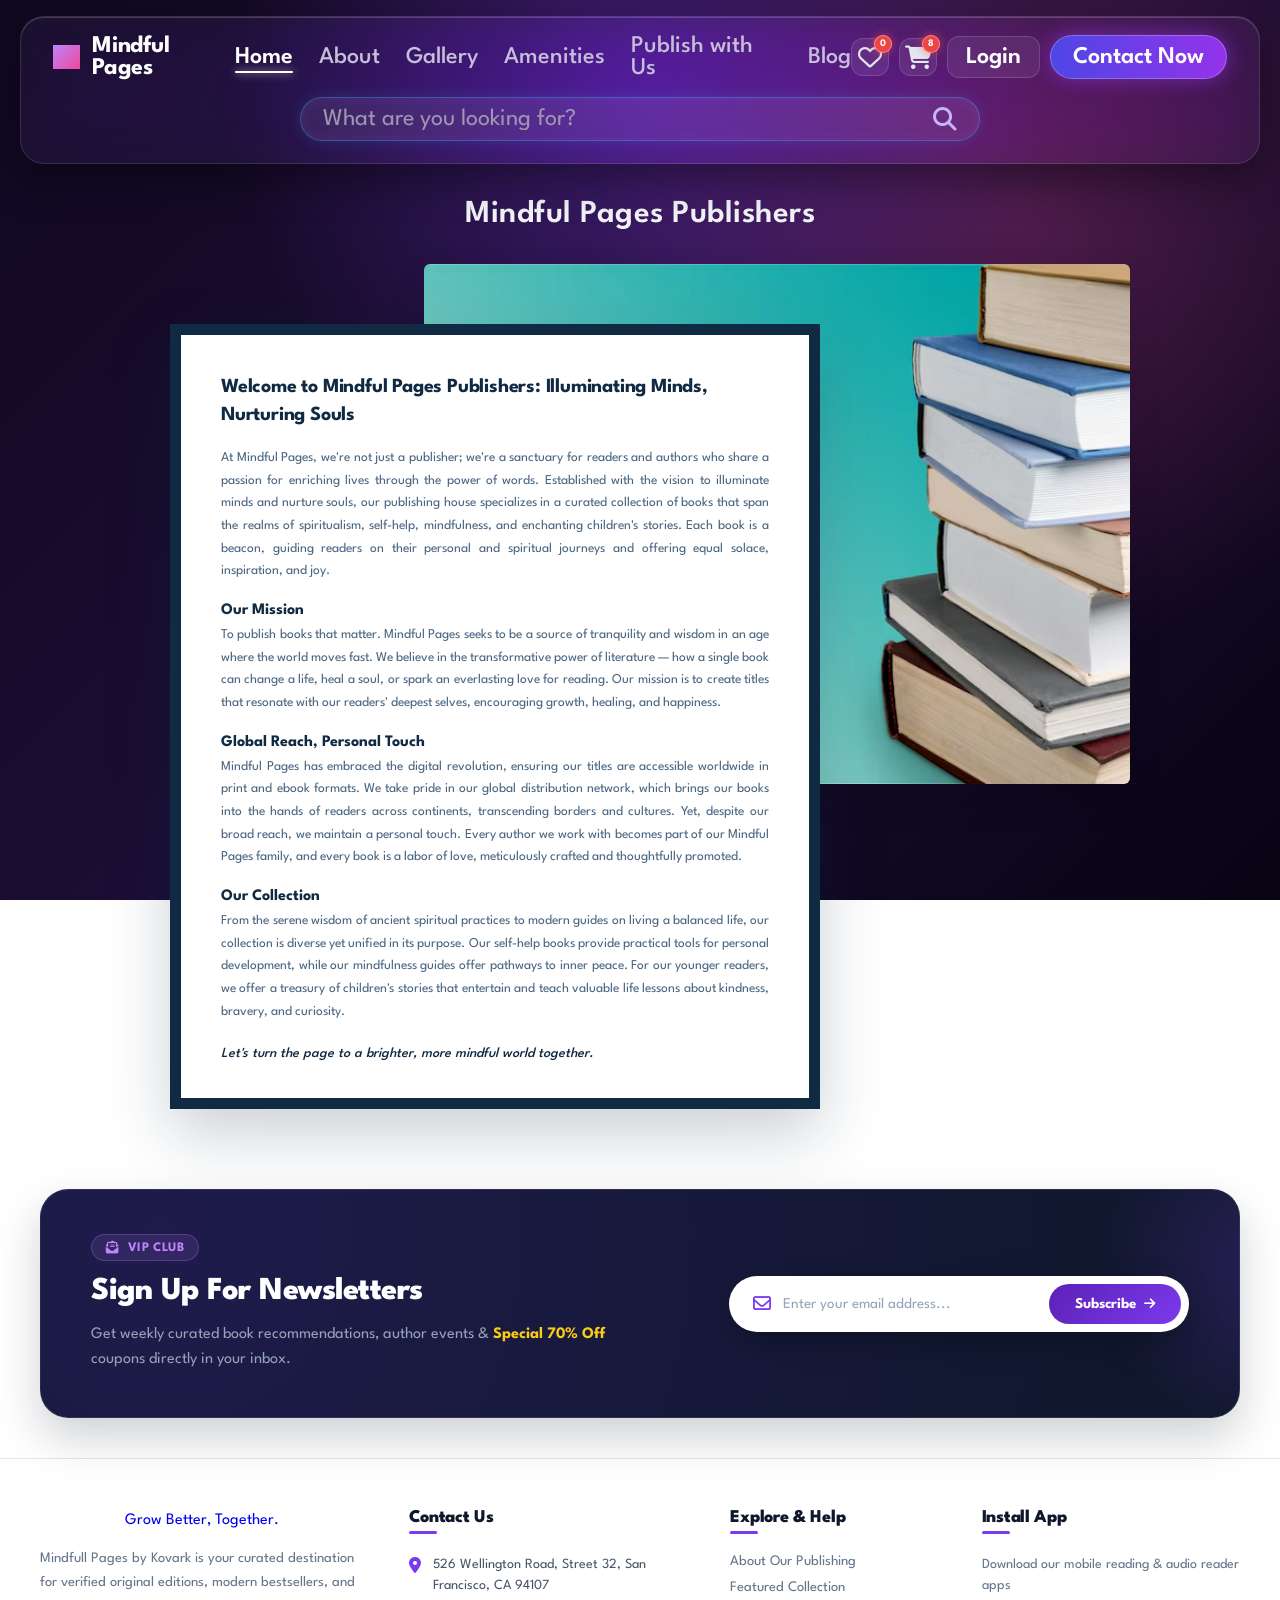
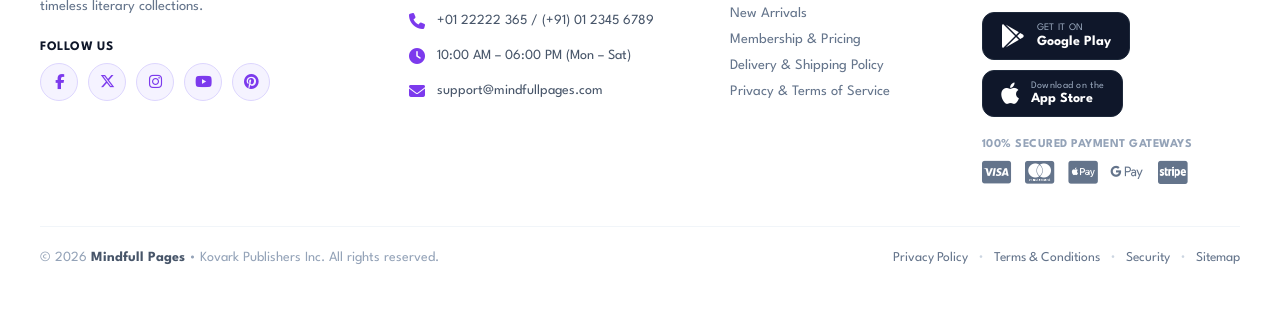
<file: about.html>
<!DOCTYPE html>
<html lang="en">
<head>
    <meta charset="UTF-8" />
    <meta name="viewport" content="width=device-width, initial-scale=1.0" />
    <title>About Us | Mindful Pages Publishers</title>

    <!-- Font Awesome Icons -->
    <link rel="stylesheet" href="https://cdnjs.cloudflare.com/ajax/libs/font-awesome/6.5.1/css/all.min.css" />

    <!-- Google Fonts: League Spartan -->
    <link rel="stylesheet" href="https://fonts.googleapis.com/css2?family=League+Spartan:wght@300;400;500;600;700;800;900&display=swap" />

    <!-- CSS Files -->
    <link rel="stylesheet" href="css/global.css" />
    <link rel="stylesheet" href="css/home.css" />
    <link rel="stylesheet" href="css/about.css" />
    <link rel="stylesheet" href="css/Footer.css" />
</head>
<body>

     <!-- 1. Header Section -->
   <section id="header">
  <div class="floating-navbar-container">
    <nav class="floating-navbar">
      
      <!-- Top Row: Logo, Menu, Action Buttons -->
      <div class="nav-top-row">
        <!-- Logo -->
        <a href="index.html" class="nav-brand">
          <i class="fa-solid fa-book-open brand-icon"></i>
          <div>
            <span class="brand-text">Mindful Pages</span>
          </div>
        </a>

        <!-- Navigation Links -->
        <ul class="nav-menu">
          <li><a href="index.html" class="nav-item active">Home</a></li>
          <li><a href="about.html" class="nav-item">About</a></li>
          <li><a href="gallery.html" class="nav-item">Gallery</a></li>
          <li><a href="amenities.html" class="nav-item">Amenities</a></li>
          <li><a href="publish.html" class="nav-item">Publish with Us</a></li>
          <li><a href="blog.html" class="nav-item">Blog</a></li>
        </ul>

        <!-- Right Side Button Group -->
        <div class="nav-btn-group">
          <!-- Wishlist -->
          <button type="button" class="btn-nav-icon nav-wishlist-icon" id="openWishlistBtn" aria-label="Wishlist">
            <i class="fa-regular fa-heart"></i>
                <span class="cart-badge-count" id="navWishlistCount">0</span>
          </button>

          <!-- Cart with Purple Badge -->
          <button type="button" class="btn-nav-icon" id="openCartBtn" aria-label="Cart">
            <i class="fa-solid fa-cart-shopping"></i>
            <span class="cart-badge-count" id="navCartCount">8</span>
          </button>

          <!-- Login Capsule -->
          <button class="btn-login" id="openLoginModal">Login</button>

          <!-- Glowing Contact Button -->
          <a href="#contact" class="btn-contact">Contact Now</a>
        </div>
      </div>

      <!-- Center Floating Search Bar (Card ke andar bottom-centered) -->
      <div class="home-search-box">
        <input 
          type="text" 
          id="homeSearchInput" 
          placeholder="What are you looking for?" 
          autocomplete="off" 
        />
        <button type="button" id="homeSearchBtn" aria-label="Search">
          <i class="fa-solid fa-magnifying-glass"></i>
        </button>
      </div>

    </nav>
  </div>
</section>

    <!-- ================= 2. ABOUT US SECTION ================= -->
    <main class="about-page-wrapper section-p1">
        
        <!-- Top Section Header -->
        <div class="about-page-header">
            <h1 class="about-brand-heading">Mindful Pages Publishers</h1>
        </div>

        <!-- Overlapping Frame & Photo Container -->
        <div class="about-overlap-container">
            
            <!-- Background Right Offset Image (Bookshelf & Green Leaf) -->
            <div class="about-bg-photo">
                <img src="images/Bookcover.avif" alt="Mindful Reading Space" onerror="this.src='https://images.unsplash.com/photo-1507842229452-7b3b64f9b883?auto=format&fit=crop&w=1200&q=80';" />
            </div>

            <!-- Foreground Overlapping Framed Document -->
            <article class="about-framed-card">
                <div class="card-inner-content">
                    
                    <h2 class="article-title">
                        Welcome to Mindful Pages Publishers: Illuminating Minds, Nurturing Souls
                    </h2>

                    <p class="article-para">
                        At Mindful Pages, we're not just a publisher; we're a sanctuary for readers and authors who share a passion for enriching lives through the power of words. Established with the vision to illuminate minds and nurture souls, our publishing house specializes in a curated collection of books that span the realms of spiritualism, self-help, mindfulness, and enchanting children's stories. Each book is a beacon, guiding readers on their personal and spiritual journeys and offering equal solace, inspiration, and joy.
                    </p>

                    <section class="about-block">
                        <h3 class="block-title">Our Mission</h3>
                        <p class="article-para">
                            To publish books that matter. Mindful Pages seeks to be a source of tranquility and wisdom in an age where the world moves fast. We believe in the transformative power of literature — how a single book can change a life, heal a soul, or spark an everlasting love for reading. Our mission is to create titles that resonate with our readers' deepest selves, encouraging growth, healing, and happiness.
                        </p>
                    </section>

                    <section class="about-block">
                        <h3 class="block-title">Global Reach, Personal Touch</h3>
                        <p class="article-para">
                            Mindful Pages has embraced the digital revolution, ensuring our titles are accessible worldwide in print and ebook formats. We take pride in our global distribution network, which brings our books into the hands of readers across continents, transcending borders and cultures. Yet, despite our broad reach, we maintain a personal touch. Every author we work with becomes part of our Mindful Pages family, and every book is a labor of love, meticulously crafted and thoughtfully promoted.
                        </p>
                    </section>

                    <section class="about-block">
                        <h3 class="block-title">Our Collection</h3>
                        <p class="article-para">
                            From the serene wisdom of ancient spiritual practices to modern guides on living a balanced life, our collection is diverse yet unified in its purpose. Our self-help books provide practical tools for personal development, while our mindfulness guides offer pathways to inner peace. For our younger readers, we offer a treasury of children's stories that entertain and teach valuable life lessons about kindness, bravery, and curiosity.
                        </p>
                    </section>

                    <p class="article-closing">
                        <em>Let's turn the page to a brighter, more mindful world together.</em>
                    </p>

                </div>
            </article>

        </div>

    </main>

    
   <!-- 9. Newsletter Section -->
<section id="newsletter" class="newsletter-section section-p1">
    <div class="newsletter-card">
        <div class="news-text-content">
            <span class="news-tag">
                <i class="fa-solid fa-envelope-open-text"></i> VIP Club
            </span>
            <h3 class="news-title">Sign Up For Newsletters</h3>
            <p class="news-desc">
                Get weekly curated book recommendations, author events & <span class="highlight">Special 70% Off</span> coupons directly in your inbox.
            </p>
        </div>

        <form class="news-form-container" id="newsletterForm" novalidate>
            <div class="news-input-box">
                <i class="fa-regular fa-envelope news-input-icon"></i>
                <input 
                    type="email" 
                    id="newsEmail" 
                    placeholder="Enter your email address..." 
                    autocomplete="email" 
                    required 
                />
            </div>
            <button type="submit" class="news-submit-btn" id="newsSubmitBtn">
                <span class="btn-text">Subscribe</span>
                <i class="fa-solid fa-arrow-right btn-icon"></i>
            </button>
        </form>
    </div>
</section>

<!-- 10. Main Footer Section -->
<footer id="footer2" class="main-footer section-p1">
    <div class="footer-container">
        <!-- Col 1: Brand & Socials -->
        <div class="footer-col brand-col">
            <a href="index.html" class="nav-brand footer-brand">
                <span class="brand-text">Kovark</span>
                <span class="brand-subtext">Grow Better, Together.</span>
            </a>
            <p class="brand-about">
                Mindfull Pages by Kovark is your curated destination for verified original editions, modern bestsellers, and timeless literary collections.
            </p>
            <div class="footer-social-wrap">
                <span class="social-label">Follow Us</span>
                <div class="social-icons">
                    <a href="#" aria-label="Facebook"><i class="fa-brands fa-facebook-f"></i></a>
                    <a href="#" aria-label="X Twitter"><i class="fa-brands fa-x-twitter"></i></a>
                    <a href="#" aria-label="Instagram"><i class="fa-brands fa-instagram"></i></a>
                    <a href="#" aria-label="YouTube"><i class="fa-brands fa-youtube"></i></a>
                    <a href="#" aria-label="Pinterest"><i class="fa-brands fa-pinterest"></i></a>
                </div>
            </div>
        </div>

        <!-- Col 2: Contact Information -->
        <div class="footer-col contact-col">
            <h4 class="col-heading">Contact Us</h4>
            <ul class="contact-list">
                <li>
                    <i class="fa-solid fa-location-dot"></i>
                    <span>526 Wellington Road, Street 32, San Francisco, CA 94107</span>
                </li>
                <li>
                    <i class="fa-solid fa-phone"></i>
                    <span>+01 22222 365 / (+91) 01 2345 6789</span>
                </li>
                <li>
                    <i class="fa-solid fa-clock"></i>
                    <span>10:00 AM – 06:00 PM (Mon – Sat)</span>
                </li>
                <li>
                    <i class="fa-solid fa-envelope"></i>
                    <span>support@mindfullpages.com</span>
                </li>
            </ul>
        </div>

        <!-- Col 3: Quick Links -->
        <div class="footer-col links-col">
            <h4 class="col-heading">Explore & Help</h4>
            <ul class="footer-links">
                <li><a href="#about">About Our Publishing</a></li>
                <li><a href="#featured-products">Featured Collection</a></li>
                <li><a href="#new-arrivals">New Arrivals</a></li>
                <li><a href="#pricing">Membership & Pricing</a></li>
                <li><a href="#">Delivery & Shipping Policy</a></li>
                <li><a href="#">Privacy & Terms of Service</a></li>
            </ul>
        </div>

        <!-- Col 4: App Downloads & Payments -->
        <div class="footer-col install-col">
            <h4 class="col-heading">Install App</h4>
            <p class="app-sub">Download our mobile reading & audio reader apps</p>
            
            <div class="app-store-btns">
                <a href="#" class="store-pill">
                    <i class="fa-brands fa-google-play"></i>
                    <div>
                        <small>GET IT ON</small>
                        <strong>Google Play</strong>
                    </div>
                </a>
                <a href="#" class="store-pill">
                    <i class="fa-brands fa-apple"></i>
                    <div>
                        <small>Download on the</small>
                        <strong>App Store</strong>
                    </div>
                </a>
            </div>

            <span class="payment-label">100% Secured Payment Gateways</span>
            <div class="payment-gateways">
                <i class="fa-brands fa-cc-visa"></i>
                <i class="fa-brands fa-cc-mastercard"></i>
                <i class="fa-brands fa-cc-apple-pay"></i>
                <i class="fa-brands fa-google-pay"></i>
                <i class="fa-brands fa-cc-stripe"></i>
            </div>
        </div>
    </div>

    <!-- Bottom Copyright Bar -->
    <div class="footer-bottom-bar">
        <p class="copyright-text">
            © 2026 <strong>Mindfull Pages</strong> • Kovark Publishers Inc. All rights reserved.
        </p>
        <div class="footer-legal-links">
            <a href="#">Privacy Policy</a>
            <span class="sep">•</span>
            <a href="#">Terms & Conditions</a>
            <span class="sep">•</span>
            <a href="#">Security</a>
            <span class="sep">•</span>
            <a href="#">Sitemap</a>
        </div>
    </div>
</footer>

    <!-- JS Modular Controller & Logic -->
   <script src="js/common.js"></script>

   
</body>

</html>
</file>
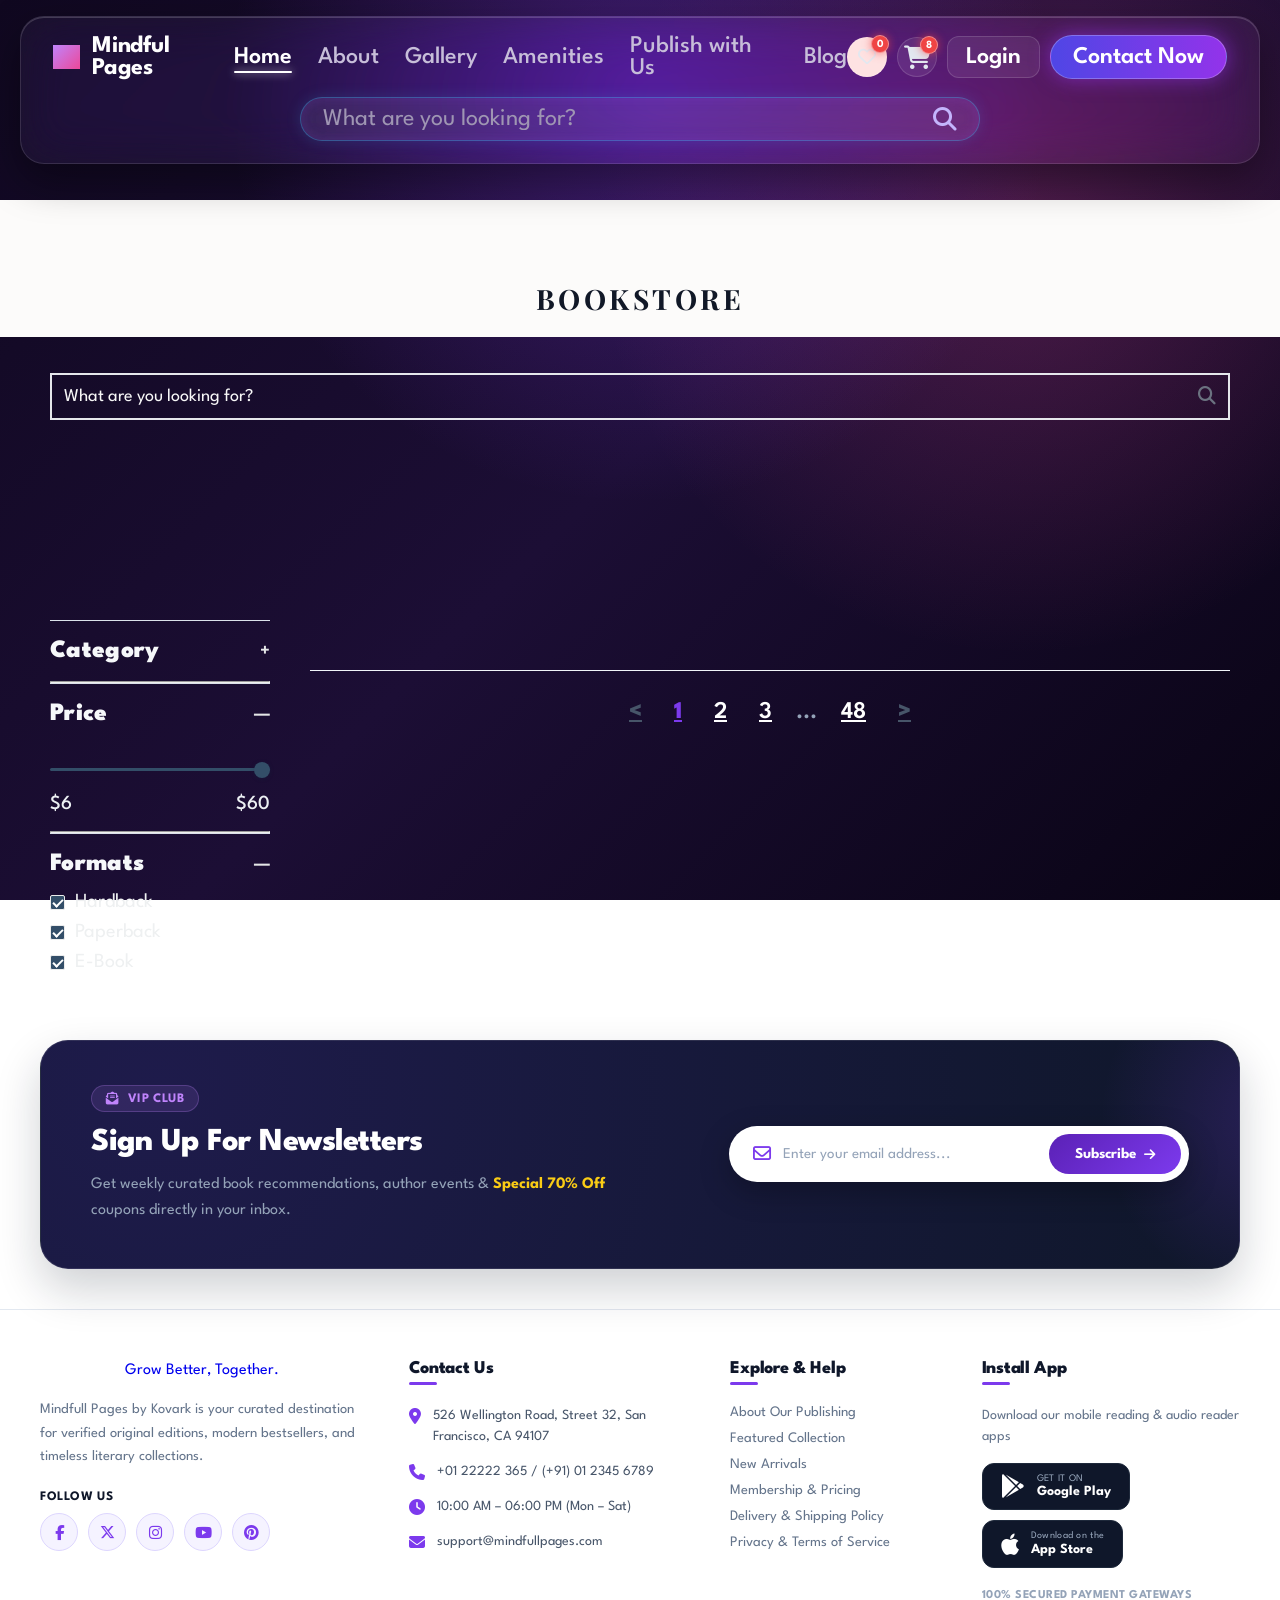
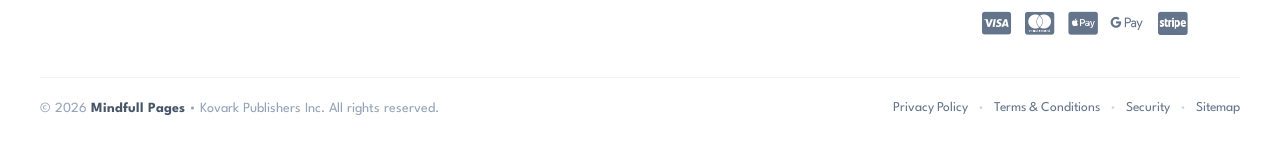
<file: gallery.html>
<!DOCTYPE html>
<html lang="en">

<head>
    <meta charset="UTF-8" />
    <meta name="viewport" content="width=device-width, initial-scale=1.0" />
    <title>Bookstore Gallery | Mindful Pages</title>

    <!-- Font Awesome Icons -->
    <link rel="stylesheet" href="https://cdnjs.cloudflare.com/ajax/libs/font-awesome/6.5.1/css/all.min.css" />

    <!-- Google Fonts: League Spartan & Playfair Display -->
    <link rel="stylesheet"
        href="https://fonts.googleapis.com/css2?family=League+Spartan:wght@300;400;500;600;700;800&family=Playfair+Display:wght@600;700;800&display=swap" />

    <!-- Global & Page CSS -->
    <link rel="stylesheet" href="css/global.css" />
    <link rel="stylesheet" href="css/home.css" />
    <link rel="stylesheet" href="css/gallery.css" />
    <link rel="stylesheet" href="css/Products.css" />
    <link rel="stylesheet" href="css/product-details.css" />
    <link rel="stylesheet" href="css/Footer.css" />
</head>

<body>

   <!-- 1. Header Section -->
   <section id="header">
  <div class="floating-navbar-container">
    <nav class="floating-navbar">
      
      <!-- Top Row: Logo, Menu, Action Buttons -->
      <div class="nav-top-row">
        <!-- Logo -->
        <a href="index.html" class="nav-brand">
          <i class="fa-solid fa-book-open brand-icon"></i>
          <div>
            <span class="brand-text">Mindful Pages</span>
          </div>
        </a>

        <!-- Navigation Links -->
        <ul class="nav-menu">
          <li><a href="index.html" class="nav-item active">Home</a></li>
          <li><a href="about.html" class="nav-item">About</a></li>
          <li><a href="gallery.html" class="nav-item">Gallery</a></li>
          <li><a href="amenities.html" class="nav-item">Amenities</a></li>
          <li><a href="publish.html" class="nav-item">Publish with Us</a></li>
          <li><a href="blog.html" class="nav-item">Blog</a></li>
        </ul>

        <!-- Right Side Button Group -->
        <div class="nav-btn-group">
          <!-- Wishlist -->
          <button type="button" class="btn-nav-icon nav-wishlist-icon" id="openWishlistBtn" aria-label="Wishlist">
            <i class="fa-regular fa-heart"></i>
            <span class="cart-badge-count" id="navWishlistCount">0</span>
          </button>

          <!-- Cart with Purple Badge -->
          <button type="button" class="btn-nav-icon" id="openCartBtn" aria-label="Cart">
            <i class="fa-solid fa-cart-shopping"></i>
            <span class="cart-badge-count" id="navCartCount">8</span>
          </button>

          <!-- Login Capsule -->
          <button class="btn-login" id="openLoginModal">Login</button>

          <!-- Glowing Contact Button -->
          <a href="#contact" class="btn-contact">Contact Now</a>
        </div>
      </div>

      <!-- Center Floating Search Bar (Card ke andar bottom-centered) -->
      <div class="home-search-box">
        <input 
          type="text" 
          id="homeSearchInput" 
          placeholder="What are you looking for?" 
          autocomplete="off" 
        />
        <button type="button" id="homeSearchBtn" aria-label="Search">
          <i class="fa-solid fa-magnifying-glass"></i>
        </button>
      </div>

    </nav>
  </div>
</section>

    <!-- 2. Header Title "BOOKSTORE" -->
    <div class="bookstore-top-bar">
        <h1 class="bookstore-title">BOOKSTORE</h1>
    </div>

    <!-- 3. Search Bar Container (Bugs: Fixed missing visual position) -->
    <div class="gallery-search-section">
        <div class="search-input-wrapper">
            <input type="text" id="gallerySearchInput" placeholder="What are you looking for?" />
            <button type="button" class="gallery-search-btn" aria-label="Submit Search">
                <i class="fa-solid fa-magnifying-glass"></i>
            </button>
        </div>
    </div>

    <!-- 4. Main Catalog Section (Fixed Sidebar + 4-Col Grid Height Overflow) -->
    <main class="gallery-layout-container">

        <!-- Left Filter Sidebar -->
        <!-- Left Filter Sidebar -->
      <aside class="gallery-sidebar">
  <!-- 1. Category Accordion -->
  <div class="filter-group">
    <div class="filter-heading" id="catHeading">
      <span>Category</span>
      <span class="toggle-icon">+</span>
    </div>
    <ul class="category-list collapsed" id="catList">
      <li class="cat-item active" data-category="all">All</li>
      <li class="cat-item" data-category="history">History</li>
      <li class="cat-item" data-category="spirit">Body, Mind & Spirit</li>
      <li class="cat-item" data-category="selfhelp">Self-Help</li>
      <li class="cat-item" data-category="business">Business & Economics</li>
      <li class="cat-item" data-category="fitness">Health & Fitness</li>
      <li class="cat-item" data-category="philosophy">Philosophy</li>
      <li class="cat-item" data-category="scifi">Sci-Fi</li>
      <li class="cat-item" data-category="fantasy">Fantasy</li>
    </ul>
  </div>

  <hr class="filter-divider" />

  <!-- 2. Price Range Slider -->
  <div class="filter-group">
    <div class="filter-heading" id="priceHeading">
      <span>Price</span>
      <span class="toggle-icon">—</span>
    </div>
    <div class="filter-body" id="priceBody">
      <div class="price-slider-wrap">
        <input type="range" id="priceRange" min="6" max="60" value="60" step="1" />
      </div>
      <div class="price-limits">
        <span>$6</span>
        <span id="priceValDisplay">$60</span>
      </div>
    </div>
  </div>

  <hr class="filter-divider" />

  <!-- 3. Formats Checkboxes -->
  <div class="filter-group">
    <div class="filter-heading" id="formatHeading">
      <span>Formats</span>
      <span class="toggle-icon">—</span>
    </div>
    <div class="filter-body" id="formatBody">
      <label class="custom-checkbox">
        <input type="checkbox" name="format" value="hardback" checked />
        <span class="checkmark"></span>
        <span class="label-text">Hardback</span>
      </label>
      <label class="custom-checkbox">
        <input type="checkbox" name="format" value="paperback" checked />
        <span class="checkmark"></span>
        <span class="label-text">Paperback</span>
      </label>
      <label class="custom-checkbox">
        <input type="checkbox" name="format" value="ebook" checked />
        <span class="checkmark"></span>
        <span class="label-text">E-Book</span>
      </label>
    </div>
  </div>
</aside>

        <!-- Right Books Section -->
        <section class="gallery-content">
          <div class="book-grid" id="bookGrid">
    <!-- Purane static cards yahan se hata diye gaye hain -->
  </div>

            <!-- Bottom Pagination -->
            <nav class="gallery-pagination" id="galleryPagination" aria-label="Book pages">
                <a href="#" class="page-arrow" aria-label="Previous">&lt;</a>
                <a href="#" class="page-num active">1</a>
                <a href="#" class="page-num">2</a>
                <a href="#" class="page-num">3</a>
                <span class="page-dots">...</span>
                <a href="#" class="page-num">48</a>
                <a href="#" class="page-arrow" aria-label="Next">&gt;</a>
            </nav>
        </section>
    </main>
    <!-- 9. Newsletter Section -->
    <section id="newsletter" class="newsletter-section section-p1">
        <div class="newsletter-card">
            <div class="news-text-content">
                <span class="news-tag">
                    <i class="fa-solid fa-envelope-open-text"></i> VIP Club
                </span>
                <h3 class="news-title">Sign Up For Newsletters</h3>
                <p class="news-desc">
                    Get weekly curated book recommendations, author events & <span class="highlight">Special 70%
                        Off</span> coupons directly in your inbox.
                </p>
            </div>

            <form class="news-form-container" id="newsletterForm" novalidate>
                <div class="news-input-box">
                    <i class="fa-regular fa-envelope news-input-icon"></i>
                    <input type="email" id="newsEmail" placeholder="Enter your email address..." autocomplete="email"
                        required />
                </div>
                <button type="submit" class="news-submit-btn" id="newsSubmitBtn">
                    <span class="btn-text">Subscribe</span>
                    <i class="fa-solid fa-arrow-right btn-icon"></i>
                </button>
            </form>
        </div>
    </section>

    <!-- 10. Main Footer Section -->
    <footer id="footer2" class="main-footer section-p1">
        <div class="footer-container">
            <!-- Col 1: Brand & Socials -->
            <div class="footer-col brand-col">
                <a href="index.html" class="nav-brand footer-brand">
                    <span class="brand-text">Kovark</span>
                    <span class="brand-subtext">Grow Better, Together.</span>
                </a>
                <p class="brand-about">
                    Mindfull Pages by Kovark is your curated destination for verified original editions, modern
                    bestsellers, and timeless literary collections.
                </p>
                <div class="footer-social-wrap">
                    <span class="social-label">Follow Us</span>
                    <div class="social-icons">
                        <a href="#" aria-label="Facebook"><i class="fa-brands fa-facebook-f"></i></a>
                        <a href="#" aria-label="X Twitter"><i class="fa-brands fa-x-twitter"></i></a>
                        <a href="#" aria-label="Instagram"><i class="fa-brands fa-instagram"></i></a>
                        <a href="#" aria-label="YouTube"><i class="fa-brands fa-youtube"></i></a>
                        <a href="#" aria-label="Pinterest"><i class="fa-brands fa-pinterest"></i></a>
                    </div>
                </div>
            </div>

            <!-- Col 2: Contact Information -->
            <div class="footer-col contact-col">
                <h4 class="col-heading">Contact Us</h4>
                <ul class="contact-list">
                    <li>
                        <i class="fa-solid fa-location-dot"></i>
                        <span>526 Wellington Road, Street 32, San Francisco, CA 94107</span>
                    </li>
                    <li>
                        <i class="fa-solid fa-phone"></i>
                        <span>+01 22222 365 / (+91) 01 2345 6789</span>
                    </li>
                    <li>
                        <i class="fa-solid fa-clock"></i>
                        <span>10:00 AM – 06:00 PM (Mon – Sat)</span>
                    </li>
                    <li>
                        <i class="fa-solid fa-envelope"></i>
                        <span>support@mindfullpages.com</span>
                    </li>
                </ul>
            </div>

            <!-- Col 3: Quick Links -->
            <div class="footer-col links-col">
                <h4 class="col-heading">Explore & Help</h4>
                <ul class="footer-links">
                    <li><a href="#about">About Our Publishing</a></li>
                    <li><a href="#featured-products">Featured Collection</a></li>
                    <li><a href="#new-arrivals">New Arrivals</a></li>
                    <li><a href="#pricing">Membership & Pricing</a></li>
                    <li><a href="#">Delivery & Shipping Policy</a></li>
                    <li><a href="#">Privacy & Terms of Service</a></li>
                </ul>
            </div>

            <!-- Col 4: App Downloads & Payments -->
            <div class="footer-col install-col">
                <h4 class="col-heading">Install App</h4>
                <p class="app-sub">Download our mobile reading & audio reader apps</p>

                <div class="app-store-btns">
                    <a href="#" class="store-pill">
                        <i class="fa-brands fa-google-play"></i>
                        <div>
                            <small>GET IT ON</small>
                            <strong>Google Play</strong>
                        </div>
                    </a>
                    <a href="#" class="store-pill">
                        <i class="fa-brands fa-apple"></i>
                        <div>
                            <small>Download on the</small>
                            <strong>App Store</strong>
                        </div>
                    </a>
                </div>

                <span class="payment-label">100% Secured Payment Gateways</span>
                <div class="payment-gateways">
                    <i class="fa-brands fa-cc-visa"></i>
                    <i class="fa-brands fa-cc-mastercard"></i>
                    <i class="fa-brands fa-cc-apple-pay"></i>
                    <i class="fa-brands fa-google-pay"></i>
                    <i class="fa-brands fa-cc-stripe"></i>
                </div>
            </div>
        </div>

        <!-- Bottom Copyright Bar -->
        <div class="footer-bottom-bar">
            <p class="copyright-text">
                © 2026 <strong>Mindfull Pages</strong> • Kovark Publishers Inc. All rights reserved.
            </p>
            <div class="footer-legal-links">
                <a href="#">Privacy Policy</a>
                <span class="sep">•</span>
                <a href="#">Terms & Conditions</a>
                <span class="sep">•</span>
                <a href="#">Security</a>
                <span class="sep">•</span>
                <a href="#">Sitemap</a>
            </div>
        </div>
    </footer>

    <!-- JS Modular Controller & Logic -->
    <script src="js/gallery.js"></script>
    <script src="js/Products.js"></script>
    <script src="js/product-details.js"></script>
    <script src="js/common.js"></script>

  
</body>

</html>
</file>
<file: css/global.css>
@import url('https://fonts.googleapis.com/css2?family=League+Spartan:wght@300;400;500;600;700;800;900&display=swap');

@import url('https://fonts.googleapis.com/css2?family=Plus+Jakarta+Sans:wght@400;500;600;700;800&display=swap');

:root {
  --bg-dark: #0f0720;
  --text-main: #ffffff;
  --text-muted: #a39bb8;
  --primary-purple: #7c3aed;
  --primary-indigo: #4f46e5;
  --glass-bg: rgba(255, 255, 255, 0.07);
  --glass-border: rgba(255, 255, 255, 0.12);
  --glass-blur: blur(14px);
  --gradient-accent: linear-gradient(90deg, #f43f5e 0%, #fb923c 100%);
  --btn-gradient: linear-gradient(135deg, #7c3aed 0%, #4f46e5 100%);
}

* {
  margin: 0;
  padding: 0;
  box-sizing: border-box;
  font-family: 'League Spartan', sans-serif;
}

body {
 font-family: 'Plus Jakarta Sans', sans-serif;
  color: var(--text-main);
  background: 
    radial-gradient(circle at 75% 35%, rgba(21, 172, 199, 0.35) 0%, transparent 50%),
    radial-gradient(circle at 20% 15%, rgba(244, 244, 247, 0.25) 0%, transparent 45%),
    linear-gradient(135deg, #f7f7f7 0%, #1e0d38 50%, #ffffff 100%);
  background-attachment: fixed;
  min-height: 100vh;
}

/* Glassmorphism utility */
.glass-box {
  background: var(--glass-bg);
  backdrop-filter: var(--glass-blur);
  -webkit-backdrop-filter: var(--glass-blur);
  border: 1px solid var(--glass-border);
}

/* Har section ka fixed responsive container taaki content dono taraf se barabar space chode */
#hero,
#feature,
#product1,
#sm-banner,
#banner3,
#footer,
#footer2 {
  width: 100%;
  max-width: 1740px; /* Standard wide screen layout */

  margin-right: auto;
  box-sizing: border-box;
}

/* Left aur Right standard padding */
.section-p1 {
  padding: 50px 40px;
}

/* .section-m1 {
  margin-top: 50px;
  margin-bottom: 50px;
} */

@media (max-width: 1200px) {
  .section-p1 {
    padding: 40px 30px;
  }
}

@media (max-width: 799px) {
  .section-p1 {
    padding: 30px 20px;
  }
}

/* ================= GLOBAL FLOATING NAVBAR ICONS & BADGES ================= */
.nav-wishlist-icon {
    background: #fee2e2 !important;
    color: #ef4444 !important;
    border: none;
    cursor: pointer;
    border-radius: 50%;
    width: 40px;
    height: 40px;
    display: inline-flex;
    align-items: center;
    justify-content: center;
    position: relative;
    transition: transform 0.2s ease;
}

.nav-wishlist-icon:hover {
    transform: scale(1.08);
}

.nav-wishlist-icon i {
    font-size: 18px;
    color: #ef4444;
}

.cart-badge-count {
    position: absolute;
    top: -3px;
    right: -3px;
    background: #ef4444;
    color: #ffffff;
    font-size: 11px;
    font-weight: 700;
    min-width: 18px;
    height: 18px;
    border-radius: 50%;
    display: flex;
    align-items: center;
    justify-content: center;
    padding: 0 3px;
    box-sizing: border-box;
}

/* ================= UNIVERSAL OVERLAY ================= */
.global-drawer-overlay {
    position: fixed;
    top: 0;
    left: 0;
    width: 100vw;
    height: 100vh;
    background: rgba(246, 246, 247, 0.5);
    backdrop-filter: blur(2px);
    z-index: 9998;
    opacity: 0;
    visibility: hidden;
    transition: all 0.3s ease;
}

.global-drawer-overlay.active {
    opacity: 1;
    visibility: visible;
}

/* ================= SLIDE-OUT DRAWERS (WISHLIST & CART) ================= */
.global-slide-drawer {
    position: fixed;
    top: 0;
    right: -450px;
    width: 390px;
    max-width: 90vw;
    height: 100vh;
    background: #ffffff;
    box-shadow: -10px 0 35px rgba(0, 0, 0, 0.18);
    z-index: 9999;
    display: flex;
    flex-direction: column;
    transition: right 0.35s cubic-bezier(0.4, 0, 0.2, 1);
    box-sizing: border-box;
}

.global-slide-drawer.open {
    right: 0;
}

.drawer-header {
    display: flex;
    align-items: center;
    justify-content: space-between;
    padding: 22px 20px;
    border-bottom: 1px solid #f1f5f9;
}

.drawer-header h3 {
    margin: 0;
    font-size: 20px;
    font-weight: 700;
    color: #102a43;
}

.drawer-close-btn {
    background: transparent;
    border: none;
    font-size: 22px;
    color: #64748b;
    cursor: pointer;
}

.drawer-items-container {
    flex: 1;
    overflow-y: auto;
    padding: 16px 20px;
    display: flex;
    flex-direction: column;
    gap: 16px;
}

.drawer-item-row {
    display: flex;
    gap: 14px;
    padding-bottom: 14px;
    border-bottom: 1px solid #f1f5f9;
    align-items: flex-start;
}

.drawer-item-thumb {
    width: 70px;
    height: 98px;
    border-radius: 4px;
    overflow: hidden;
    flex-shrink: 0;
    box-shadow: 0 3px 8px rgba(0,0,0,0.08);
}

.drawer-item-thumb img {
    width: 100%;
    height: 100%;
    object-fit: cover;
}

.drawer-item-details {
    flex: 1;
    display: flex;
    flex-direction: column;
}

.drawer-item-title {
    font-size: 15px;
    font-weight: 700;
    color: #102a43;
    margin: 0 0 6px 0;
}

.drawer-item-price {
    font-size: 15px;
    font-weight: 700;
    color: #102a43;
    margin-bottom: 10px;
}

.drawer-action-btn {
    background: #102a43;
    color: #ffffff;
    border: none;
    border-radius: 4px;
    padding: 7px 12px;
    font-size: 13px;
    font-weight: 700;
    cursor: pointer;
    text-align: center;
}

.drawer-action-btn:hover {
    background: #1e3a5f;
}

.drawer-del-btn {
    background: transparent;
    border: none;
    color: #94a3b8;
    cursor: pointer;
    font-size: 16px;
    margin-left: auto;
}

.drawer-del-btn:hover {
    color: #ef4444;
}

/* Cart Bottom Checkout Panel */
.drawer-footer-checkout {
    padding: 20px;
    border-top: 1px solid #f1f5f9;
    background: #fafbfc;
}

.drawer-subtotal {
    display: flex;
    justify-content: space-between;
    font-size: 18px;
    font-weight: 700;
    color: #102a43;
    margin-bottom: 14px;
}

.btn-checkout-now {
    width: 100%;
    padding: 12px 0;
    background: #7c3aed;
    color: #ffffff;
    font-size: 16px;
    font-weight: 700;
    border: none;
    border-radius: 6px;
    cursor: pointer;
}

.btn-checkout-now:hover {
    background: #6d28d9;
}

/* ================= UNIVERSAL LOGIN MODAL ================= */
.global-modal-dialog {
    position: fixed;
    top: 50%;
    left: 50%;
    transform: translate(-50%, -50%) scale(0.95);
    width: 420px;
    max-width: 90vw;
    background: #ffffff;
    border-radius: 12px;
    box-shadow: 0 20px 45px rgba(0, 0, 0, 0.25);
    z-index: 10000;
    padding: 30px;
    box-sizing: border-box;
    opacity: 0;
    visibility: hidden;
    transition: all 0.3s cubic-bezier(0.4, 0, 0.2, 1);
}

.global-modal-dialog.show {
    opacity: 1;
    visibility: visible;
    transform: translate(-50%, -50%) scale(1);
}

.login-modal-header {
    display: flex;
    justify-content: space-between;
    align-items: center;
    margin-bottom: 22px;
}

.login-modal-header h3 {
    margin: 0;
    font-size: 24px;
    font-weight: 700;
    color: #102a43;
}

.login-form-group {
    margin-bottom: 16px;
    display: flex;
    flex-direction: column;
    text-align: left;
}

.login-form-group label {
    font-size: 14px;
    font-weight: 600;
    color: #334e68;
    margin-bottom: 6px;
}

.login-form-group input {
    height: 44px;
    border: 1px solid #cbd5e1;
    border-radius: 6px;
    padding: 0 14px;
    font-size: 15px;
    outline: none;
}

.login-form-group input:focus {
    border-color: #7c3aed;
}

.btn-submit-auth {
    width: 100%;
    height: 46px;
    background: #7c3aed;
    color: #ffffff;
    border: none;
    border-radius: 6px;
    font-size: 16px;
    font-weight: 700;
    cursor: pointer;
    margin-top: 10px;
}

.btn-submit-auth:hover {
    background: #6d28d9;
}

/* Global Toast Popup */
.global-toast-notification {
    position: fixed;
    bottom: 25px;
    right: 25px;
    background: #102a43;
    color: #ffffff;
    padding: 12px 22px;
    border-radius: 8px;
    font-size: 15px;
    font-weight: 600;
    box-shadow: 0 10px 25px rgba(0, 0, 0, 0.2);
    opacity: 0;
    visibility: hidden;
    transform: translateY(20px);
    transition: all 0.3s ease;
    z-index: 10001;
    display: flex;
    align-items: center;
    gap: 10px;
}

.global-toast-notification.active {
    opacity: 1;
    visibility: visible;
    transform: translateY(0);
}
</file>
<file: css/home.css>
/* ==========================================================================
   EXACT IMAGE 2 REPLICA NAVBAR STYLES
   ========================================================================== */

/* Outer container ko screen ke top par fix karna */
.floating-navbar-container {
  position: fixed !important;
  top: 16px;
  left: 50%;
  transform: translateX(-50%);
  width: calc(100% - 40px); /* Side se 20px padding banaye rakhega */
  max-width: 1480px;
  z-index: 1000; /* Content ke upar float karega */
  padding: 0 !important;
  background: transparent !important;
}


/* Navbar fixed hone par neeche ka Hero content chhupe na, isliye hero section me top margin/padding */
#header + section,
.hero-container,
main {
  padding-top: 180px !important;
}

/* ==========================================================================
   2. PERFECT FROSTED TRANSPARENCY (GLASS LOOK)
   ========================================================================== */

.floating-navbar {
  /* Halka white tint taaki piche ka violet/purple ambient color clearly dikhe */
  background: rgba(255, 255, 255, 0.04) !important;
  
  /* Frosted glass blur effect */
  backdrop-filter: blur(24px) saturate(160%) !important;
  -webkit-backdrop-filter: blur(24px) saturate(160%) !important;

  /* Subtle border + inner top highlight taaki glass ka 3D edge dikhe */
  border: 1px solid rgba(255, 255, 255, 0.12) !important;
  border-radius: 24px !important;
  box-shadow: 
    0 16px 40px rgba(0, 0, 0, 0.4),
    inset 0 1px 0 rgba(255, 255, 255, 0.18) !important;

  padding: 18px 32px 22px 32px;
  display: flex;
  flex-direction: column;
  gap: 18px;
}

/* ==========================================================================
   3. BODY BACKGROUND GLOW (Transparency dikhane ke liye zaroori)
   ========================================================================== */

/* Glass effect tab tak visually achha nahi lagta jab tak background me light spots na hon */
body {
  background: 
    radial-gradient(circle at 50% 10%, rgba(138, 58, 237, 0.35) 0%, transparent 40%),
    radial-gradient(circle at 80% 25%, rgba(236, 72, 153, 0.25) 0%, transparent 35%),
    linear-gradient(135deg, #100820 0%, #1c0e35 50%, #090414 100%) !important;
  background-attachment: fixed !important;
}

/* 2. Top Bar Flexbox */
.nav-top-row {
  display: flex;
  align-items: center;
  justify-content: space-between;
  width: 100%;
}

/* 3. Brand / Logo */
.nav-brand {
  display: flex;
  align-items: center;
  gap: 12px;
  text-decoration: none;
}

.brand-icon {
  font-size: 1.5rem;
  background: linear-gradient(135deg, #c084fc 0%, #ec4899 100%);
  -webkit-text-fill-color: transparent;
}

.brand-text {
  font-size: 1.5rem;
  font-weight: 700;
  color: #ffffff;
  letter-spacing: -0.01em;
}

/* 4. Menu Links */
.nav-menu {
  display: flex;
  align-items: center;
  gap: 26px;
  list-style: none;
  margin: 0;
  padding: 0;
}

.nav-item {
  font-size: 1.5rem; /* 14px sleek typography */
  font-weight: 500;
  color: #c7bed9;
  text-decoration: none;
  position: relative;
  padding-bottom: 5px;
  transition: color 0.2s ease;
}

.nav-item:hover {
  color: #ffffff;
}

/* Image 2 Active Underline Effect */
.nav-item.active {
  color: #ffffff;
  font-weight: 600;
}

.nav-item.active::after {
  content: '';
  position: absolute;
  left: 0;
  bottom: 0;
  width: 100%;
  height: 2px;
  background: #ffffff;
  border-radius: 2px;
  box-shadow: 0 0 8px rgba(255, 255, 255, 0.8);
}

/* 5. Right Side Buttons */
.nav-btn-group {
  display: flex;
  align-items: center;
  gap: 10px;
}

/* Heart & Cart Glass Squares */
.btn-nav-icon {
  width: 38px;
  height: 38px;
  border-radius: 12px;
  background: rgba(255, 255, 255, 0.08) !important;
  border: 1px solid rgba(255, 255, 255, 0.15) !important;
  color: #ded8eb !important;
  display: flex;
  align-items: center;
  justify-content: center;
  cursor: pointer;
  position: relative;
  font-size: 1.5rem;
  transition: all 0.2s ease;
}

.btn-nav-icon:hover {
  background: rgba(255, 255, 255, 0.16) !important;
  color: #ffffff !important;
}

/* Cart Purple Badge '8' */
.cart-badge-count {
  position: absolute;
  top: -4px;
  right: -4px;
  background: #9333ea !important;
  color: #ffffff !important;
  font-size: 18px;
  font-weight: 700;
  line-height: 1;
  padding: 2.5px 5px;
  border-radius: 9999px;
  border: 1px solid rgba(255, 255, 255, 0.3);
}
/* Cart ani Wishlist badge count la Red color karnyasathi */
#navCartCount,
#navWishlistCount {
  background: #ef4444 !important; /* Bright Red background */
  color: #ffffff !important;      /* White text */
  border: 1px solid rgba(255, 255, 255, 0.4) !important;
  box-shadow: 0 0 10px rgba(239, 68, 68, 0.7) !important; /* Red glow effect */
}
/* Login Glass Capsule Button */
.btn-login {
  background: rgba(255, 255, 255, 0.07) !important;
  border: 1px solid rgba(255, 255, 255, 0.15) !important;
  border-radius: 9999px;
  color: #ffffff;
  font-size: 0.85rem;
  font-weight: 600;
  padding: 8px 18px;
  cursor: pointer;
  transition: all 0.2s ease;
}

.btn-login:hover {
  background: rgba(255, 255, 255, 0.15) !important;
}

/* Contact Now Vibrant Glowing Button */
.btn-contact {
  background: linear-gradient(90deg, #4f46e5 0%, #9333ea 100%) !important;
  color: #ffffff !important;
  text-decoration: none;
  font-size: 1.5rem;
  font-weight: 600;
  padding: 8.5px 22px;
  border-radius: 9999px;
  border: 1px solid rgba(255, 255, 255, 0.25);
  box-shadow: 0 0 20px rgba(147, 51, 234, 0.6) !important;
  transition: all 0.25s ease;
  white-space: nowrap;
}

.btn-contact:hover {
  box-shadow: 0 0 28px rgba(147, 51, 234, 0.85) !important;
  transform: translateY(-1px);
}

/* 6. Centered Search Pill with Dual Glow Border */
.home-search-box {
  width: 100%;
  max-width: 680px;
  margin: 0 auto;
  display: flex;
  align-items: center;
  justify-content: space-between;
  padding: 9px 22px;
  border-radius: 9999px;
  
  /* Glass fill */
  background: rgba(255, 255, 255, 0.05) !important;
  backdrop-filter: blur(16px);
  -webkit-backdrop-filter: blur(16px);

  /* Dual Edge Glow (Cyan left, Violet right) */
  border: 1px solid rgba(56, 189, 248, 0.35) !important;
  box-shadow: 
    0 0 15px rgba(56, 189, 248, 0.15),
    inset 0 0 14px rgba(168, 85, 247, 0.18) !important;
}

#homeSearchInput {
  width: 100%;
  background: transparent !important;
  border: none !important;
  outline: none !important;
  color: #ffffff !important;
  font-size: 1.5rem;
}

#homeSearchInput::placeholder {
  color: #9f96b3;
}

#homeSearchBtn {
  background: transparent !important;
  border: none !important;
  color: #c4b5fd;
  cursor: pointer;
  font-size: 1.5rem;
  display: flex;
  align-items: center;
}
#homeSearchBtn:hover {
  color: #ffffff;
}

/* Icon Buttons (Wishlist & Cart) */
.btn-nav-icon {
  width: 38px;
  height: 38px;
  border-radius: 12px;
  /* White background ko transparent glass me badlein */
  background: rgba(255, 255, 255, 0.08) !important;
  border: 1px solid rgba(255, 255, 255, 0.14) !important;
  color: #e2e8f0 !important;
  display: inline-flex;
  align-items: center;
  justify-content: center;
  cursor: pointer;
  position: relative;
  outline: none;
  padding: 0;
}

.btn-nav-icon i {
  color: #e2e8f0 !important;
  font-size: 1.5rem;
}

.btn-nav-icon:hover {
  color: #ffffff;
  transform: translateY(-1px);
}

/* Badge Styling */
.cart-badge-count {
  position: absolute;
  top: -4px;
  right: -4px;
  background: #a855f7 !important;
  color: #ffffff !important;
  font-size: 10px;
  font-weight: 700;
  border-radius: 9999px;
  padding: 2px 5px;
  line-height: 1;
}

/* Login Button */
.btn-login {
background: rgba(255, 255, 255, 0.06);
  border: 1px solid rgba(255, 255, 255, 0.12);
  border-radius: 12px;
  padding: 9px 18px;
  color: #ffffff;
  font-size: 1.5rem; /* 14px */
  font-weight: 600;
  cursor: pointer;
}

.btn-login:hover {
  color: #ffffff;
}

/* Contact Button */
.btn-contact {
 background: linear-gradient(90deg, #6366f1 0%, #a855f7 100%);
  border-radius: 9999px;
  border: 1px solid rgba(255, 255, 255, 0.25);
  padding: 10px 22px;
  color: #ffffff;
  font-size: 1.5rem; /* 14px */
  font-weight: 600;
  text-decoration: none;
  box-shadow: 0 0 16px rgba(168, 85, 247, 0.55);
}

.btn-contact:hover {
  opacity: 0.92;
  box-shadow: 0 6px 24px rgba(124, 58, 237, 0.6);
  transform: translateY(-1px);
}

/* ==========================================================================
   6. MODAL OVERLAY & BOXES (SEARCH & LOGIN)
   ========================================================================== */
.modal-overlay {
  position: fixed;
  inset: 0;
  background: rgba(8, 4, 16, 0.75);
  backdrop-filter: blur(8px);
  -webkit-backdrop-filter: blur(8px);
  display: flex;
  align-items: center;
  justify-content: center;
  z-index: 9999;
  opacity: 0;
  visibility: hidden;
  transition: all 0.25s ease-in-out;
  padding: 20px;
}

/* Active State for Modals (add via JS) */
.modal-overlay.active {
  opacity: 1;
  visibility: visible;
}

.modal-close-icon {
  background: transparent;
  border: none;
  color: #a39bb8;
  font-size: 1.6rem;
  cursor: pointer;
  line-height: 1;
  transition: color 0.2s ease;
}

.modal-close-icon:hover {
  color: #ffffff;
}

/* --- Search Modal Box --- */
.search-modal-box {
  background: rgba(22, 13, 38, 0.95);
  border: 1px solid rgba(255, 255, 255, 0.12);
  border-radius: 20px;
  width: 100%;
  max-width: 600px;
  padding: 24px;
  box-shadow: 0 20px 45px rgba(0, 0, 0, 0.6);
}

.search-modal-header {
  display: flex;
  align-items: center;
  gap: 12px;
  border-bottom: 1px solid rgba(255, 255, 255, 0.1);
  padding-bottom: 14px;
}

.search-modal-icon {
  color: #a39bb8;
  font-size: 1.1rem;
}

#searchInput {
  flex: 1;
  background: transparent;
  border: none;
  outline: none;
  color: #ffffff;
  font-size: 1rem;
}

#searchInput::placeholder {
  color: #6b6380;
}

.search-modal-body {
  padding-top: 18px;
}

.search-tag-title {
  font-size: 0.78rem;
  color: #a39bb8;
  text-transform: uppercase;
  letter-spacing: 0.5px;
  font-weight: 600;
  display: block;
  margin-bottom: 10px;
}

.search-tags {
  display: flex;
  flex-wrap: wrap;
  gap: 8px;
}

.tag-item {
  background: rgba(255, 255, 255, 0.08);
  border: 1px solid rgba(255, 255, 255, 0.08);
  color: #d8b4fe;
  font-size: 0.8rem;
  padding: 5px 12px;
  border-radius: 9999px;
  cursor: pointer;
  transition: all 0.2s ease;
}

.tag-item:hover {
  background: rgba(124, 58, 237, 0.25);
  color: #ffffff;
}

/* --- Login Modal Box --- */
.login-modal-box {
  background: rgba(22, 13, 38, 0.95);
  border: 1px solid rgba(255, 255, 255, 0.12);
  border-radius: 20px;
  width: 100%;
  max-width: 420px;
  padding: 28px;
  position: relative;
  box-shadow: 0 20px 45px rgba(0, 0, 0, 0.6);
}

.login-modal-box .modal-close-icon {
  position: absolute;
  top: 18px;
  right: 18px;
}

.modal-header h3 {
  color: #ffffff;
  font-size: 1.4rem;
  font-weight: 700;
  margin-bottom: 4px;
}

.modal-header p {
  color: #a39bb8;
  font-size: 0.85rem;
  margin-bottom: 22px;
}

.modal-form {
  display: flex;
  flex-direction: column;
  gap: 16px;
}

.input-field {
  display: flex;
  flex-direction: column;
  gap: 6px;
}

.input-field label {
  color: #e2e8f0;
  font-size: 0.8rem;
  font-weight: 600;
}

.input-field input {
  background: rgba(255, 255, 255, 0.06);
  border: 1px solid rgba(255, 255, 255, 0.12);
  border-radius: 10px;
  padding: 10px 14px;
  color: #ffffff;
  font-size: 0.9rem;
  outline: none;
  transition: border-color 0.2s ease;
}

.input-field input:focus {
  border-color: rgba(168, 85, 247, 0.8);
}

.input-field input::placeholder {
  color: #6b6380;
}

.btn-modal-submit {
  background: linear-gradient(135deg, #7c3aed 0%, #4f46e5 100%);
  color: #ffffff;
  border: none;
  border-radius: 10px;
  padding: 12px;
  font-size: 0.9rem;
  font-weight: 600;
  cursor: pointer;
  margin-top: 6px;
  box-shadow: 0 4px 16px rgba(124, 58, 237, 0.4);
  transition: opacity 0.2s ease;
}

.btn-modal-submit:hover {
  opacity: 0.92;
}

/* ==========================================================================
   7. RESPONSIVE BREAKPOINTS
   ========================================================================== */
@media (max-width: 1080px) {
  .nav-menu {
    display: none; /* Tablet / mobile view navigation hidden */
  }

  .home-search-box {
    display: none; /* Large search hides in navbar, triggered via modal */
  }
}

@media (max-width: 640px) {
  .floating-navbar-container {
    padding: 14px 12px 0 12px;
  }

  .floating-navbar {
    padding: 10px 16px;
  }
/* ==========================================================================
   3. FEATURES SERVICES BADGES SECTION
   ========================================================================== */

.features-section {
  width: 100%;
  padding: 35px 0 45px 0;
  background-color: #ffffff;
}

/* 90% Container Grid */
.features-container {
  width: 90%;
  max-width: 1350px;
  margin: 0 auto;
  display: grid;
  grid-template-columns: repeat(6, 1fr);
  gap: 18px;
  box-sizing: border-box;
}

/* Feature Card Frame */
.feature-card {
  background: #ffffff;
  border: 1px solid #eef2f6;
  border-radius: 14px;
  padding: 22px 14px;
  display: flex;
  flex-direction: column;
  align-items: center;
  justify-content: center;
  gap: 14px;
  cursor: pointer;
  box-shadow: 0 4px 15px rgba(0, 0, 0, 0.03);
  transition: transform 0.35s cubic-bezier(0.165, 0.84, 0.44, 1),
              box-shadow 0.35s ease,
              border-color 0.35s ease;
  position: relative;
  overflow: hidden;
}

/* Hover Lift & Glow */
.feature-card:hover {
  transform: translateY(-8px);
  box-shadow: 0 12px 28px rgba(15, 23, 42, 0.08);
  border-color: #cbd5e1;
}

/* Icon Container */
.feature-icon-wrapper {
  width: 80px;
  height: 80px;
  display: flex;
  align-items: center;
  justify-content: center;
  font-size: 28px;
  transition: transform 0.4s ease;
}

.feature-card:hover .feature-icon-wrapper {
  transform: scale(1.12) rotate(3deg);
}

.feature-icon-wrapper img {
  width: 100%;
  height: 100%;
  object-fit: contain;
}

/* Tag Text Pill */
.feature-tag {
  font-size: 16px;
  font-weight: 600;
  padding: 5px 12px;
  border-radius: 6px;
  text-align: center;
  white-space: nowrap;
  letter-spacing: 0.2px;
  transition: background-color 0.25s ease, color 0.25s ease;
}

/* ================= HOME BOOK CARDS INTERACTIVE STYLES ================= */
.pro-card {
    position: relative;
    background: #ffffff;
    border-radius: 8px;
    padding: 12px;
    border: 1px solid #f1f5f9;
    transition: transform 0.25s ease, box-shadow 0.25s ease;
    display: flex;
    flex-direction: column;
    align-items: center;
    text-align: center;
}

.pro-card:hover {
    transform: translateY(-4px);
    box-shadow: 0 10px 25px rgba(16, 42, 67, 0.08);
}

.pro-img-box {
    position: relative;
    width: 100%;
    max-width: 190px;
    height: 260px;
    background: #f8fafc;
    border-radius: 6px;
    overflow: hidden;
    margin-bottom: 12px;
    display: flex;
    align-items: center;
    justify-content: center;
}

.pro-img-box img {
    width: 100%;
    height: 100%;
    object-fit: cover;
    display: block;
    transition: transform 0.35s ease, filter 0.35s ease;
}

.pro-card:hover .pro-img-box img {
    transform: scale(1.04);
    filter: brightness(0.92);
}

/* 1. TOP-RIGHT FLOATING WISHLIST HEART BUTTON */
.btn-card-wishlist {
    position: absolute;
    top: 10px;
    right: 10px;
    width: 34px;
    height: 34px;
    background: rgba(255, 255, 255, 0.9);
    backdrop-filter: blur(4px);
    border: 1px solid rgba(226, 232, 240, 0.8);
    border-radius: 50%;
    display: flex;
    align-items: center;
    justify-content: center;
    cursor: pointer;
    z-index: 8;
    color: #475569;
    font-size: 15px;
    box-shadow: 0 3px 8px rgba(0, 0, 0, 0.1);
    transition: all 0.2s ease;
}

.btn-card-wishlist:hover {
    transform: scale(1.12);
    color: #ef4444;
}

/* Active Wishlisted State */
.btn-card-wishlist.active {
    background: #fee2e2;
    border-color: #ef4444;
    color: #ef4444;
}

.btn-card-wishlist.active i {
    font-weight: 900;
}

/* 2. CENTERED QUICK VIEW BUTTON */
/* Card Image Container (Zaroori: overflow hidden taaki button bahar chhipa rahe) */
.pro-img-box {
  position: relative;
  width: 100%;
  height: 310px;
  overflow: hidden; /* Button ko boundary ke bahar hide rakhega */
  background: #f8fafc;
  display: flex;
  align-items: center;
  justify-content: center;
}

/* Images transition */
.pro-img-box img {
  width: 100%;
  height: 100%;
  object-fit: cover;
  display: block;
  transition: transform 0.5s cubic-bezier(0.25, 0.8, 0.25, 1), opacity 0.4s ease;
}

.pro-card:hover .pro-img-box img {
  transform: scale(1.05);
}

/* ========================================================
   SQUARE BOTTOM STRIP QUICK VIEW (Image 2 jaisa)
   ======================================================== */
.quick-view-btn {
  position: absolute;
  bottom: 0;
  left: 0;
  width: 100%; /* Pura bottom strip cover karega */
  padding: 13px 0;
  
  /* Pure Square Design (No Pill/Circle) */
  border-radius: 0;
  border: none;
  border-top: 1px solid rgba(226, 232, 240, 0.8);
  
  /* Clean White Semi-Transparent Background */
  background: rgba(255, 255, 255, 0.94);
  backdrop-filter: blur(8px);
  color: #0b1a30;
  
  font-size: 0.95rem;
  font-weight: 700;
  letter-spacing: 0.4px;
  text-align: center;
  text-decoration: none;
  cursor: pointer;
  z-index: 10;
  
  /* DEFAULT STATE: Cover ke bilkul niche hidden rahega */
  transform: translateY(100%);
  opacity: 0;
  visibility: hidden;
  
  /* Ultra-Smooth Upward Transition */
  transition: transform 0.35s cubic-bezier(0.22, 1, 0.36, 1),
              opacity 0.25s ease,
              background-color 0.2s ease,
              color 0.2s ease;
}

/* HOVER EFFECT: Card ya Image par mouse aate hi smooth slide-up */
.pro-card:hover .quick-view-btn,
.pro-img-box:hover .quick-view-btn {
  transform: translateY(0); /* Niche se nikal kar theek bottom par aayega */
  opacity: 1;
  visibility: visible;
}

/* Quick View Button par Mouse Hover Effect */
.quick-view-btn:hover {
  background: #6366f1;
  color: #ffffff;
}
/* 3. DETAILS & ACTIONS */
.pro-details {
    width: 100%;
    display: flex;
    flex-direction: column;
    align-items: center;
}

.pro-author {
    font-size: 13px;
    color: #94a3b8;
    font-weight: 500;
    margin-bottom: 4px;
}

.pro-title {
    font-size: 16px;
    font-weight: 700;
    color: #102a43;
    margin: 0 0 8px 0;
    line-height: 1.3;
}

.pro-price-box {
    display: flex;
    align-items: center;
    gap: 8px;
    margin-bottom: 12px;
}

.orig-price {
    font-size: 14px;
    color: #94a3b8;
    text-decoration: line-through;
}

.sale-price {
    font-size: 16px;
    font-weight: 700;
    color: #102a43;
}

.card-action-btns {
    width: 100%;
    display: flex;
    flex-direction: column;
    gap: 6px;
}

.btn-card-add-cart {
    width: 100%;
    padding: 8px 0;
    background: #102a43;
    color: #ffffff;
    border: 1px solid #102a43;
    border-radius: 4px;
    font-size: 13.5px;
    font-weight: 700;
    cursor: pointer;
    transition: background 0.2s ease;
}

.btn-card-add-cart:hover {
    background: #1e3a5f;
}

.btn-card-buy-now {
    width: 100%;
    padding: 7px 0;
    background: #ffffff;
    color: #7c3aed;
    border: 1.5px solid #7c3aed;
    border-radius: 4px;
    font-size: 13.5px;
    font-weight: 700;
    cursor: pointer;
    transition: all 0.2s ease;
}

.btn-card-buy-now:hover {
    background: #7c3aed;
    color: #ffffff;
}

/* --------------------------------------------------------------------------
   Pastel Theme Variations (Matching Screenshot 032)
   -------------------------------------------------------------------------- */

/* 1. Free Shipping (Pink) */
.f-pink .feature-icon-wrapper { color: #f43f5e; }
.f-pink .feature-tag {
  background-color: #ffe4e6;
  color: #e11d48;
}
.f-pink:hover .feature-tag {
  background-color: #f43f5e;
  color: #ffffff;
}

/* 2. Order Online (Blue) */
.f-blue .feature-icon-wrapper { color: #3b82f6; }
.f-blue .feature-tag {
  background-color: #dbeafe;
  color: #1d4ed8;
}
.f-blue:hover .feature-tag {
  background-color: #2563eb;
  color: #ffffff;
}

/* 3. Save Money (Cyan/Mint) */
.f-cyan .feature-icon-wrapper { color: #06b6d4; }
.f-cyan .feature-tag {
  background-color: #ccfbf1;
  color: #0f766e;
}
.f-cyan:hover .feature-tag {
  background-color: #0d9488;
  color: #ffffff;
}

/* 4. Promotions (Purple) */
.f-purple .feature-icon-wrapper { color: #8b5cf6; }
.f-purple .feature-tag {
  background-color: #ede9fe;
  color: #6d28d9;
}
.f-purple:hover .feature-tag {
  background-color: #7c3aed;
  color: #ffffff;
}

/* 5. Happy Sell (Orange/Amber) */
.f-orange .feature-icon-wrapper { color: #f97316; }
.f-orange .feature-tag {
  background-color: #ffedd5;
  color: #c2410c;
}
.f-orange:hover .feature-tag {
  background-color: #ea580c;
  color: #ffffff;
}

/* 6. 24/7 Support (Emerald Green) */
.f-green .feature-icon-wrapper { color: #10b981; }
.f-green .feature-tag {
  background-color: #d1fae5;
  color: #047857;
}
.f-green:hover .feature-tag {
  background-color: #059669;
  color: #ffffff;
}

/* --------------------------------------------------------------------------
   Responsive Layout
   -------------------------------------------------------------------------- */
@media (max-width: 1024px) {
  .features-container {
    grid-template-columns: repeat(3, 1fr);
    gap: 16px;
  }
}

@media (max-width: 600px) {
  .features-container {
    grid-template-columns: repeat(2, 1fr);
    gap: 12px;
  }
  
  .feature-card {
    padding: 16px 10px;
  }
  
  .feature-icon-wrapper {
    width: 48px;
    height: 48px;
    font-size: 24px;
  }
}

/* ==========================================================================
   4. FEATURED PRODUCTS SECTION
   ========================================================================== */

.featured-products-section {
  width: 100%;
  padding: 50px 0 65px 0;
  background-color: #fafbfc;
  border-top: 1px solid #f1f5f9;
}

.featured-header {
  text-align: center;
  margin-bottom: 40px;
}

.featured-title {
  font-family: 'Cormorant Garamond', Georgia, serif;
  font-size: 34px;
  font-weight: 700;
  color: #0f172a;
  margin-bottom: 6px;
  letter-spacing: -0.4px;
}

.featured-subtitle {
  font-size: 13.5px;
  color: #ffffff;
  font-weight: 400;
}

/* 4-Column Grid */
.featured-books-grid {
  display: grid;
  grid-template-columns: repeat(4, 1fr);
  gap: 26px;
  margin-bottom: 40px;
}

/* Individual Book Card */
.featured-card {
  background: #ffffff;
  border: 1px solid #eef2f6;
  border-radius: 16px;
  padding: 16px;
  position: relative;
  display: flex;
  flex-direction: column;
  justify-content: space-between;
  box-shadow: 0 4px 14px rgba(15, 23, 42, 0.04);
  transition: transform 0.35s cubic-bezier(0.165, 0.84, 0.44, 1),
              box-shadow 0.35s ease,
              border-color 0.35s ease;
  overflow: hidden;
  cursor: pointer;
}

.featured-card:hover {
  transform: translateY(-8px);
  box-shadow: 0 16px 32px rgba(15, 23, 42, 0.09);
  border-color: #cbd5e1;
}

/* Badge (e.g. "HOT", "SALE") */
.card-badge {
  position: absolute;
  top: 24px;
  left: 24px;
  background: #ea580c;
  color: #ffffff;
  font-size: 10.5px;
  font-weight: 700;
  padding: 3px 10px;
  border-radius: 20px;
  text-transform: uppercase;
  letter-spacing: 0.5px;
  z-index: 5;
}

/* Wishlist Heart Icon */
.card-wishlist-btn {
  position: absolute;
  top: 24px;
  right: 24px;
  width: 32px;
  height: 32px;
  border-radius: 50%;
  background: rgba(255, 255, 255, 0.9);
  border: 1px solid #e2e8f0;
  display: flex;
  align-items: center;
  justify-content: center;
  color: #94a3b8;
  font-size: 14px;
  cursor: pointer;
  z-index: 5;
  transition: all 0.25s ease;
}

.card-wishlist-btn:hover,
.card-wishlist-btn.active {
  color: #ef4444;
  background: #ffffff;
  border-color: #fca5a5;
  transform: scale(1.1);
}

/* Image Thumbnail Container (Portrait 2:3) */
.card-thumb-wrap {
  width: 100%;
  aspect-ratio: 2 / 3;
  border-radius: 10px;
  overflow: hidden;
  background-color: #f1f5f9;
  margin-bottom: 16px;
  display: flex;
  align-items: center;
  justify-content: center;
}

.card-thumb-wrap img {
  width: 100%;
  height: 100%;
  object-fit: cover;
  transition: transform 0.45s ease;
}

.featured-card:hover .card-thumb-wrap img {
  transform: scale(1.04);
}

/* Card Body Details */
.card-info {
  display: flex;
  flex-direction: column;
  flex-grow: 1;
}

.card-category {
  font-size: 11px;
  font-weight: 600;
  color: #7c3aed;
  text-transform: uppercase;
  letter-spacing: 0.5px;
  margin-bottom: 4px;
}

.card-title {
  font-family: 'Cormorant Garamond', Georgia, serif;
  font-size: 18px;
  font-weight: 700;
  color: #0f172a;
  line-height: 1.3;
  margin-bottom: 4px;
  display: -webkit-box;
  -webkit-box-orient: vertical;
  overflow: hidden;
}

.card-author {
  font-size: 12px;
  color: #64748b;
  margin-bottom: 10px;
}

/* Ratings */
.card-rating {
  display: flex;
  align-items: center;
  gap: 4px;
  font-size: 11px;
  color: #f59e0b;
  margin-bottom: 12px;
}

.card-rating span {
  color: #94a3b8;
  font-size: 11px;
  margin-left: 4px;
}

/* Pricing & Add-to-Cart Row */
.card-footer-row {
  display: flex;
  align-items: center;
  justify-content: space-between;
  padding-top: 12px;
  border-top: 1px solid #f1f5f9;
}

.card-price-box {
  display: flex;
  flex-direction: column;
}

.card-old-price {
  font-size: 11.5px;
  text-decoration: line-through;
  color: #94a3b8;
}

.card-final-price {
  font-size: 15px;
  font-weight: 700;
  color: #0f172a;
}

.card-cart-btn {
  width: 36px;
  height: 36px;
  border-radius: 10px;
  background: #f1ebd8;
  border: none;
  color: #111827;
  font-size: 13px;
  display: flex;
  align-items: center;
  justify-content: center;
  cursor: pointer;
  transition: all 0.25s ease;
}

.card-cart-btn:hover {
  background: #7c3aed;
  color: #ffffff;
  transform: translateY(-2px);
}

/* Explore All Button Wrap */
.featured-cta-wrap {
  text-align: center;
}

.btn-view-all {
  display: inline-flex;
  align-items: center;
  gap: 8px;
  background: #0f172a;
  color: #ffffff;
  padding: 11px 28px;
  border-radius: 30px;
  font-size: 13px;
  font-weight: 600;
  text-decoration: none;
  transition: all 0.3s ease;
}

.btn-view-all:hover {
  background: #7c3aed;
  transform: translateY(-2px);
  box-shadow: 0 8px 20px rgba(124, 58, 237, 0.25);
}

/* Responsive */
@media (max-width: 1024px) {
  .featured-books-grid {
    grid-template-columns: repeat(3, 1fr);
    gap: 20px;
  }
}

@media (max-width: 768px) {
  .featured-books-grid {
    grid-template-columns: repeat(2, 1fr);
    gap: 16px;
  }
}

@media (max-width: 480px) {
  .featured-books-grid {
    grid-template-columns: 1fr;
    max-width: 320px;
    margin-left: auto;
    margin-right: auto;
  }
}

/* ================= VIEW MORE BUTTON STYLING ================= */
.view-more-container {
    width: 100%;
    display: flex;
    justify-content: center;
    align-items: center;
    margin-top: 45px;
    margin-bottom: 20px;
}

.btn-view-more {
    display: inline-flex;
    align-items: center;
    gap: 12px;
    background: #102a43; /* Brand Navy Color */
    color: #ffffff;
    font-size: 18px; /* Requirement: Text 18px */
    font-weight: 700;
    text-decoration: none;
    padding: 14px 34px;
    border-radius: 40px;
    box-shadow: 0 8px 20px rgba(16, 42, 67, 0.15);
    border: 2px solid #102a43;
    transition: all 0.3s cubic-bezier(0.4, 0, 0.2, 1);
    cursor: pointer;
}

.btn-view-more i {
    font-size: 16px;
    transition: transform 0.25s ease;
}

/* Hover Effect */
.btn-view-more:hover {
    background: #7c3aed; /* Brand Purple */
    border-color: #7c3aed;
    color: #ffffff;
    box-shadow: 0 10px 25px rgba(124, 58, 237, 0.3);
    transform: translateY(-2px);
}

.btn-view-more:hover i {
    transform: translateX(5px); /* Arrow slight right slide */
}

/* Active Click Effect */
.btn-view-more:active {
    transform: translateY(0);
}}








/* =========================================================
   HAMBURGER BUTTON & MOBILE DRAWER CSS (ONLY MOBILE)
   ========================================================= */

/* Desktop par button hidden rahega */
.hamburger-btn {
  display: none;
  background: transparent !important;
  border: none !important;
  color: #ffffff !important;
  font-size: 1.55rem !important;
  cursor: pointer !important;
  padding: 4px 6px !important;
  line-height: 1 !important;
  transition: color 0.2s ease;
}

.hamburger-btn:hover {
  color: #a5b4fc !important;
}

/* Background dark blur overlay */
.mobile-drawer-overlay {
  position: fixed !important;
  top: 0 !important;
  left: 0 !important;
  width: 100vw !important;
  height: 100vh !important;
  background: rgba(0, 0, 0, 0.7) !important;
  backdrop-filter: blur(5px) !important;
  z-index: 9998 !important;
  opacity: 0 !important;
  visibility: hidden !important;
  transition: opacity 0.3s ease, visibility 0.3s ease !important;
}

.mobile-drawer-overlay.active {
  opacity: 1 !important;
  visibility: visible !important;
}

/* Right slide-in drawer panel */
.mobile-menu-drawer {
  position: fixed !important;
  top: 0 !important;
  right: -320px !important;
  width: 290px !important;
  max-width: 85vw !important;
  height: 100vh !important;
  background: #140529 !important;
  border-left: 1px solid rgba(255, 255, 255, 0.12) !important;
  box-shadow: -10px 0 35px rgba(0, 0, 0, 0.7) !important;
  z-index: 9999 !important;
  display: flex !important;
  flex-direction: column !important;
  padding: 24px !important;
  box-sizing: border-box !important;
  transition: right 0.35s cubic-bezier(0.25, 0.8, 0.25, 1) !important;
}

.mobile-menu-drawer.active {
  right: 0 !important;
}

/* Drawer top header & close (X) button */
.drawer-header {
  display: flex !important;
  justify-content: space-between !important;
  align-items: center !important;
  padding-bottom: 16px !important;
  border-bottom: 1px solid rgba(255, 255, 255, 0.1) !important;
}

.drawer-close-btn {
  background: transparent !important;
  border: none !important;
  color: #cbd5e1 !important;
  font-size: 2rem !important;
  line-height: 1 !important;
  cursor: pointer !important;
  transition: color 0.2s ease;
}

.drawer-close-btn:hover {
  color: #ffffff !important;
}

/* Drawer navigation links */
.mobile-nav-menu {
  list-style: none !important;
  padding: 0 !important;
  margin: 20px 0 0 0 !important;
  display: flex !important;
  flex-direction: column !important;
  gap: 10px !important;
  flex: 1 !important;
}

.mobile-nav-menu li a {
  display: block !important;
  color: #cbd5e1 !important;
  text-decoration: none !important;
  font-size: 1.05rem !important;
  padding: 10px 14px !important;
  border-radius: 8px !important;
  transition: all 0.2s ease !important;
}

.mobile-nav-menu li a:hover,
.mobile-nav-menu li a.active {
  color: #ffffff !important;
  background: rgba(99, 102, 241, 0.2) !important;
  font-weight: 700 !important;
}

/* Drawer bottom login & contact buttons */
.mobile-drawer-actions {
  display: flex !important;
  flex-direction: column !important;
  gap: 12px !important;
  margin-top: auto !important;
  padding-top: 18px !important;
  border-top: 1px solid rgba(255, 255, 255, 0.1) !important;
}

.mobile-btn-login {
  background: transparent !important;
  color: #ffffff !important;
  text-align: center !important;
  padding: 10px !important;
  font-weight: 600 !important;
  font-size: 0.95rem !important;
  border: 1px solid rgba(255, 255, 255, 0.25) !important;
  border-radius: 20px !important;
  cursor: pointer !important;
  transition: background 0.2s ease;
}

.mobile-btn-login:hover {
  background: rgba(255, 255, 255, 0.1) !important;
}

.mobile-btn-contact {
  background: linear-gradient(135deg, #4f46e5 0%, #3b82f6 100%) !important;
  color: #ffffff !important;
  text-align: center !important;
  padding: 11px !important;
  border-radius: 20px !important;
  text-decoration: none !important;
  font-weight: 700 !important;
  font-size: 0.95rem !important;
  box-shadow: 0 4px 15px rgba(59, 130, 246, 0.4) !important;
}

/* =========================================================
   MOBILE / ANDROID MEDIA QUERY TRIGGER (<= 992px)
   ========================================================= */
@media (max-width: 992px) {
  /* Desktop navigation links aur action buttons hide */
  .nav-menu,
  .btn-login,
  .btn-contact {
    display: none !important;
  }

  /* Hamburger icon visible karein */
  .hamburger-btn {
    display: inline-flex !important;
    align-items: center !important;
    justify-content: center !important;
    margin-left: 6px !important;
  }
}
</file>
<file: css/about.css>
/* ================= ABOUT US PAGE STYLES ================= */

.about-page-wrapper {
    width: 100%;
    max-width: 1300px;
    margin: 20px auto 60px auto;
    padding: 20px 40px;
    box-sizing: border-box;
    display: flex;
    flex-direction: column;
    align-items: center;
    padding-top: 130px;
}

/* 1. Centered Top Header */
.about-page-header {
    text-align: center;
    margin-bottom: 35px;
    width: 100%;
}

.about-brand-heading {
    font-size: 32px;
    font-weight: 600;
    color: #f2f4f7;
    letter-spacing: 0.5px;
    margin: 0;
}

/* 2. Overlapping Photo & Framed Card Container */
.about-overlap-container {
    position: relative;
    width: 100%;
    max-width: 980px;
    min-height: 820px;
    margin: 0 auto;
    display: flex;
    align-items: center;
    box-sizing: border-box;
}

/* Background Photo: Right Offset */
.about-bg-photo {
    position: absolute;
    top: 0;
    right: 0;
    width: 72%;
    height: 520px;
    border-radius: 6px;
    overflow: hidden;
    box-shadow: 0 15px 35px rgba(0, 0, 0, 0.12);
    z-index: 1;
}

.about-bg-photo img {
    width: 100%;
    height: 100%;
    object-fit: cover;
    object-position: center;
    display: block;
    filter: brightness(0.96) contrast(1.04);
}

/* Foreground Framed Document: Left Shifted with Deep Navy Blue Border */
.about-framed-card {
    position: relative;
    z-index: 3;
    width: 68%;
    max-width: 650px;
    margin-top: 60px;
    margin-left: 20px;
    background: #ffffff;
    border: 11px solid #102a43; /* Exact Deep Navy Border from Screenshot */
    box-shadow: 0 25px 60px rgba(16, 42, 67, 0.22);
    box-sizing: border-box;
}

/* Inner Text Padding & Structure */
.card-inner-content {
    padding: 38px 40px;
    color: #334e68;
    background: #ffffff;
}

/* Document Main Title */
.article-title {
    font-size: 20px;
    font-weight: 700;
    color: #102a43;
    line-height: 1.4;
    margin: 0 0 18px 0;
    letter-spacing: -0.2px;
}

/* Subheadings */
.block-title {
    font-size: 16px;
    font-weight: 700;
    color: #102a43;
    margin: 20px 0 6px 0;
}

/* Paragraph Typography */
.article-para {
    font-size: 13.5px;
    line-height: 1.68;
    color: #486581;
    margin: 0 0 14px 0;
    text-align: justify;
}

/* Bottom Closing Line */
.article-closing {
    margin-top: 24px;
    font-size: 14px;
    color: #102a43;
    font-weight: 500;
}

.article-closing em {
    font-style: italic;
}

/* ================= RESPONSIVE ================= */
@media (max-width: 992px) {
    .about-overlap-container {
        flex-direction: column;
        min-height: auto;
        padding-top: 10px;
    }

    .about-bg-photo {
        position: relative;
        width: 100%;
        height: 340px;
        margin-bottom: -100px;
    }

    .about-framed-card {
        width: 92%;
        max-width: 100%;
        margin-left: 0;
        margin-top: 0;
        border-width: 8px;
    }

    .card-inner-content {
        padding: 26px 22px;
    }

    .about-brand-heading {
        font-size: 26px;
    }
}

@media (max-width: 600px) {
    .about-page-wrapper {
        padding: 15px;
    }

    .about-bg-photo {
        height: 240px;
        margin-bottom: -60px;
    }

    .about-framed-card {
        width: 100%;
        border-width: 6px;
    }

    .article-title {
        font-size: 18px;
    }

    .article-para {
        font-size: 13px;
        text-align: left;
    }
}
</file>
<file: css/Footer.css>
/* ================= 9. NEWSLETTER SECTION ================= */
.newsletter-section {
    width: 100%;
    max-width: 1300px;
    margin: 30px auto 40px auto;
    padding: 0 40px;
    box-sizing: border-box;
}

/* Gradient Background Card */
.newsletter-card {
    background: radial-gradient(circle at 10% 20%, #1e1b4b 0%, #0f172a 100%);
    border-radius: 28px;
    padding: 44px 50px;
    display: flex;
    align-items: center;
    justify-content: space-between;
    gap: 36px;
    box-shadow: 0 20px 45px rgba(15, 23, 42, 0.2);
    border: 1px solid rgba(255, 255, 255, 0.1);
    position: relative;
    overflow: hidden;
    box-sizing: border-box;
}

/* Background Subtle Glow Accent */
.newsletter-card::after {
    content: '';
    position: absolute;
    top: -50%;
    right: -20%;
    width: 380px;
    height: 380px;
    background: radial-gradient(circle, rgba(124, 58, 237, 0.25) 0%, transparent 70%);
    border-radius: 50%;
    pointer-events: none;
}

/* Left Content */
.news-text-content {
    flex: 1;
    max-width: 540px;
    z-index: 1;
}

.news-tag {
    display: inline-flex;
    align-items: center;
    gap: 8px;
    color: #c084fc;
    background: rgba(192, 132, 252, 0.12);
    border: 1px solid rgba(192, 132, 252, 0.25);
    padding: 6px 14px;
    border-radius: 30px;
    font-size: 13px;
    font-weight: 700;
    text-transform: uppercase;
    letter-spacing: 0.6px;
    margin-bottom: 12px;
}

.news-title {
    color: #ffffff;
    font-size: 32px;
    font-weight: 800;
    line-height: 1.2;
    margin: 0 0 10px 0;
    letter-spacing: -0.5px;
}

.news-desc {
    color: #94a3b8;
    font-size: 16px;
    line-height: 1.6;
    margin: 0;
}

.news-desc .highlight {
    color: #facc15;
    font-weight: 700;
}

/* Right Form: Integrated Floating Pill Container */
.news-form-container {
    flex: 0 0 45%;
    max-width: 460px;
    width: 100%;
    background: #ffffff;
    padding: 6px;
    border-radius: 60px;
    display: flex;
    align-items: center;
    box-shadow: 0 10px 30px rgba(0, 0, 0, 0.25);
    box-sizing: border-box;
    z-index: 1;
    transition: box-shadow 0.25s ease, border-color 0.25s ease;
    border: 2px solid transparent;
}

.news-form-container:focus-within {
    border-color: #7c3aed;
    box-shadow: 0 10px 35px rgba(124, 58, 237, 0.35);
}

.news-input-box {
    display: flex;
    align-items: center;
    flex: 1;
    padding-left: 16px;
    gap: 12px;
}

.news-input-icon {
    color: #7c3aed;
    font-size: 18px;
}

.news-input-box input {
    width: 100%;
    border: none;
    outline: none;
    font-size: 15px;
    font-family: inherit;
    color: #0f172a;
    background: transparent;
}

.news-input-box input::placeholder {
    color: #94a3b8;
}

/* Pill Submit Button */
.news-submit-btn {
    display: inline-flex;
    align-items: center;
    gap: 8px;
    padding: 13px 26px;
    background: linear-gradient(135deg, #5b21b6 0%, #7c3aed 100%);
    color: #ffffff;
    border: none;
    border-radius: 40px;
    font-size: 15px;
    font-weight: 700;
    font-family: inherit;
    cursor: pointer;
    white-space: nowrap;
    transition: transform 0.2s ease, box-shadow 0.2s ease, opacity 0.2s ease;
}

.news-submit-btn:hover {
    transform: translateY(-2px);
    box-shadow: 0 6px 18px rgba(124, 58, 237, 0.45);
}

.news-submit-btn:active {
    transform: translateY(0);
}

.news-submit-btn .btn-icon {
    font-size: 13px;
    transition: transform 0.2s ease;
}

.news-submit-btn:hover .btn-icon {
    transform: translateX(4px);
}

/* Responsive */
@media (max-width: 992px) {
    .newsletter-card {
        flex-direction: column;
        align-items: flex-start;
        padding: 34px 28px;
    }

    .news-form-container {
        flex: 1 1 100%;
        max-width: 100%;
    }
}

@media (max-width: 580px) {
    .newsletter-section {
        padding: 0 20px;
    }

    .news-title {
        font-size: 26px;
    }

    .news-form-container {
        flex-direction: column;
        border-radius: 20px;
        padding: 12px;
        gap: 10px;
    }

    .news-input-box {
        width: 100%;
        padding-left: 6px;
    }

    .news-submit-btn {
        width: 100%;
        justify-content: center;
        padding: 12px;
    }
}


/* ================= 10. MAIN FOOTER ================= */
.main-footer {
    width: 100%;
    max-width: 1300px;
    margin: 20px auto 30px auto;
    padding: 50px 40px 20px 40px;
    border-top: 1px solid #e2e8f0;
    box-sizing: border-box;
    background: #ffffff;
}

.footer-container {
    display: grid;
    grid-template-columns: 1.4fr 1.2fr 0.9fr 1.1fr;
    gap: 40px;
    margin-bottom: 40px;
}

.footer-col {
    display: flex;
    flex-direction: column;
}

/* Col 1: Brand & Description */
.footer-brand {
    margin-bottom: 16px;
    width: fit-content;
}

.brand-about {
    font-size: 14.5px;
    color: #64748b;
    line-height: 1.65;
    margin: 0 0 22px 0;
    max-width: 320px;
}

.footer-social-wrap .social-label {
    display: block;
    font-size: 13px;
    font-weight: 700;
    color: #0f172a;
    text-transform: uppercase;
    letter-spacing: 0.6px;
    margin-bottom: 10px;
}

.social-icons {
    display: flex;
    align-items: center;
    gap: 10px;
}

.social-icons a {
    display: inline-flex;
    align-items: center;
    justify-content: center;
    width: 38px;
    height: 38px;
    background-color: #f5f3ff;
    color: #7c3aed;
    border-radius: 50%;
    font-size: 15px;
    text-decoration: none;
    transition: all 0.25s ease;
    border: 1px solid #ddd6fe;
}

.social-icons a:hover {
    background-color: #7c3aed;
    color: #ffffff;
    border-color: #7c3aed;
    transform: translateY(-3px);
    box-shadow: 0 6px 16px rgba(124, 58, 237, 0.3);
}

/* Column Headings */
.col-heading {
    font-size: 18px;
    font-weight: 800;
    color: #0f172a;
    margin: 0 0 20px 0;
    letter-spacing: -0.3px;
    position: relative;
    padding-bottom: 8px;
}

.col-heading::after {
    content: '';
    position: absolute;
    bottom: 0;
    left: 0;
    width: 28px;
    height: 3px;
    background: #7c3aed;
    border-radius: 2px;
}

/* Col 2: Contact List */
.contact-list {
    list-style: none;
    padding: 0;
    margin: 0;
    display: flex;
    flex-direction: column;
    gap: 14px;
}

.contact-list li {
    display: flex;
    align-items: flex-start;
    gap: 12px;
    font-size: 14px;
    color: #475569;
    line-height: 1.5;
}

.contact-list li i {
    color: #7c3aed;
    font-size: 16px;
    margin-top: 3px;
    flex-shrink: 0;
}

/* Col 3: Links */
.footer-links {
    list-style: none;
    padding: 0;
    margin: 0;
    display: flex;
    flex-direction: column;
    gap: 11px;
}

.footer-links li a {
    text-decoration: none;
    font-size: 14.5px;
    color: #64748b;
    transition: all 0.2s ease;
    display: inline-block;
}

.footer-links li a:hover {
    color: #7c3aed;
    transform: translateX(4px);
}

/* Col 4: Apps & Payments */
.app-sub {
    font-size: 14px;
    color: #64748b;
    margin: 0 0 16px 0;
    line-height: 1.5;
}

.app-store-btns {
    display: flex;
    flex-direction: column;
    gap: 10px;
    margin-bottom: 22px;
}

.store-pill {
    display: inline-flex;
    align-items: center;
    gap: 12px;
    background-color: #0f172a;
    color: #ffffff;
    text-decoration: none;
    padding: 9px 18px;
    border-radius: 12px;
    border: 1px solid #1e293b;
    width: fit-content;
    transition: all 0.25s ease;
}

.store-pill:hover {
    background-color: #1e1b4b;
    border-color: #7c3aed;
    transform: translateY(-2px);
    box-shadow: 0 8px 18px rgba(124, 58, 237, 0.25);
}

.store-pill i {
    font-size: 24px;
    color: #ffffff;
}

.store-pill div {
    display: flex;
    flex-direction: column;
    line-height: 1.15;
}

.store-pill small {
    font-size: 10px;
    color: #94a3b8;
    letter-spacing: 0.3px;
}

.store-pill strong {
    font-size: 14px;
    font-weight: 700;
}

.payment-label {
    display: block;
    font-size: 12px;
    font-weight: 700;
    color: #94a3b8;
    text-transform: uppercase;
    letter-spacing: 0.5px;
    margin-bottom: 10px;
}

.payment-gateways {
    display: flex;
    align-items: center;
    gap: 14px;
    font-size: 26px;
    color: #64748b;
}

.payment-gateways i {
    transition: color 0.2s ease, transform 0.2s ease;
    cursor: pointer;
}

.payment-gateways i:hover {
    color: #7c3aed;
    transform: scale(1.1);
}

/* ================= BOTTOM BAR ================= */
.footer-bottom-bar {
    display: flex;
    align-items: center;
    justify-content: space-between;
    padding-top: 24px;
    border-top: 1px solid #f1f5f9;
    flex-wrap: wrap;
    gap: 14px;
}

.copyright-text {
    font-size: 14px;
    color: #94a3b8;
    margin: 0;
}

.copyright-text strong {
    color: #475569;
}

.footer-legal-links {
    display: flex;
    align-items: center;
    gap: 10px;
}

.footer-legal-links a {
    text-decoration: none;
    font-size: 13.5px;
    color: #64748b;
    transition: color 0.2s ease;
}

.footer-legal-links a:hover {
    color: #7c3aed;
}

.footer-legal-links .sep {
    color: #cbd5e1;
    font-size: 12px;
}

/* ================= RESPONSIVE ================= */
@media (max-width: 1024px) {
    .footer-container {
        grid-template-columns: repeat(2, 1fr);
        gap: 36px;
    }
}

@media (max-width: 680px) {
    .main-footer {
        padding: 40px 20px 20px 20px;
    }

    .footer-container {
        grid-template-columns: 1fr;
        gap: 32px;
    }

    .footer-bottom-bar {
        flex-direction: column;
        align-items: flex-start;
        gap: 12px;
    }
}
</file>
<file: css/gallery.css>
/* ================= BOOKSTORE GALLERY PAGE ================= */
.bookstore-top-bar{
margin: 200px auto 0px;
}

/* Search bar aur top bar ke beech smooth spacing */
.gallery-search-section {
    width: 100%;
    max-width: 1300px;
    margin: 16px auto 0px auto;
    padding: 0 50px;
    box-sizing: border-box;
   
}
/* 1. Top Bar "BOOKSTORE" with accurate view specs */
.bookstore-top-bar {
    width: 100%;
    max-width: 1300px;
    background-color: #fcfbfa; 
    padding: 24px 20px 10px 20px;
    text-align: center;
    box-sizing: border-box;
    padding-top: 80px;
    padding-bottom: 20px;
}

.bookstore-title {
    font-family: 'Playfair Display', serif;
    font-size: 28px;
    font-weight: 700;
    letter-spacing: 3.5px;
    color: #111827;
    margin: 0;
    text-transform: uppercase;
}

/* 2. Search Box Position (Fixes missing visuals above container) */
.gallery-search-section {
    width: 100%;
    max-width: 1300px;
    padding: 20px 50px;
    box-sizing: border-box;
    
} 



.search-input-wrapper {
    position: relative;
    width: 100%;
    border: 2px solid #e5e7eb;
    display: flex;
    align-items: center;
    padding: 12px;
    transition: border-color 0.25s ease;
}

.search-input-wrapper:focus-within {
    border-color: #7c3aed;
}

.search-input-wrapper input {
    width: 100%;
    border: none;
    outline: none;
    font-size: 18px;
    color: #f1f1f1;
    font-family: inherit;
    background: transparent;
    padding-right: 30px;
}

.search-input-wrapper input::placeholder {
    color: #f7f7f7;
}

.gallery-search-btn {
    background: transparent;
    border: none;
    color: #6b7280;
    font-size: 18px;
    cursor: pointer;
    padding: 0;
    transition: color 0.2s;
}

.gallery-search-btn:hover {
    color: #f0eef3;
}

/* 3. Main Catalog Container spacing */
.gallery-layout-container {
    width: 100%;
    max-width: 1300px;
    margin: 0 auto 50px auto;
    padding: 0 50px;
    display: flex;
    align-items: flex-start;
    gap: 40px;
    box-sizing: border-box;
}

/* ================= ACCORDION & SIDEBAR FILTERS ================= */
.gallery-sidebar {
    flex: 0 0 220px;
    width: 220px;
    box-sizing: border-box;
}

.filter-group {
    border-top: 1px solid #dbe2ea;
    padding: 18px 0;
}

.filter-heading {
    display: flex;
    align-items: center;
    justify-content: space-between;
    font-size: 25px;
    font-weight: 900;
    color: #f6f8fa;
    cursor: pointer;
    user-select: none;
    letter-spacing: 0.3px;
}

.toggle-icon {
    font-size: 19px;
    color: #e4e6e7;
    line-height: 1;
    font-weight: 600;
}

/* Category Collapse Effect */
.category-list {
    list-style: none;
    padding: 12px 0 0 0;
    margin: 0;
    display: flex;
    flex-direction: column;
    gap: 14px;
    transition: all 0.3s ease;
}

.category-list.collapsed {
    display: none;
}

.cat-item {
    font-size: 20px;
    color: #e3e4e6;
    cursor: pointer;
    transition: color 0.2s ease;
}

.cat-item:hover,
.cat-item.active {
    color: #f1f4f7;
    font-weight: 700;
}

/* ================= PRICE SLIDER ================= */
.price-slider-wrap {
    margin-top: 18px;
    position: relative;
    width: 100%;
}

/* Custom Minimalist Track */
#priceRange {
    -webkit-appearance: none;
    appearance: none;
    width: 100%;
    height: 3px;
    background: #334e68;
    border-radius: 2px;
    outline: none;
    margin: 0;
    cursor: pointer;
}

/* Custom Thumb Circle */
#priceRange::-webkit-slider-thumb {
    -webkit-appearance: none;
    appearance: none;
    width: 16px;
    height: 16px;
    border-radius: 50%;
    background: #334e68;
    cursor: pointer;
    box-shadow: 0 1px 4px rgba(16, 42, 67, 0.3);
    transition: transform 0.15s ease;
}

#priceRange::-webkit-slider-thumb:hover {
    transform: scale(1.2);
}

#priceRange::-moz-range-thumb {
    width: 16px;
    height: 16px;
    border-radius: 50%;
    background: #334e68;
    border: none;
    cursor: pointer;
}

.price-limits {
    display: flex;
    justify-content: space-between;
    margin-top: 10px;
    font-size: 20px;
    color: #ecf0f3;
    font-weight: 500;
}

/* ================= FORMATS CHECKBOXES ================= */
.filter-body {
    display: flex;
    flex-direction: column;
    gap: 10px;
    margin-top: 16px;
}

.custom-checkbox {
    display: flex;
    align-items: center;
    position: relative;
    cursor: pointer;
    font-size: 20px;
    color: #eef0f1;
    user-select: none;
    gap: 10px;
}

.custom-checkbox input {
    position: absolute;
    opacity: 0;
    cursor: pointer;
    height: 0;
    width: 0;
}

/* Clean Custom Box */
.checkmark {
    width: 15px;
    height: 15px;
    border: 1px solid #9fb3c8;
    border-radius: 2px;
    background-color: #ffffff;
    display: inline-block;
    position: relative;
    transition: all 0.2s ease;
}

.custom-checkbox:hover input ~ .checkmark {
    border-color: #fcfdfd;
}

.custom-checkbox input:checked ~ .checkmark {
    background-color: #334e68;
    border-color: #ececec;
}

.custom-checkbox .checkmark::after {
    content: "";
    position: absolute;
    display: none;
    left: 4px;
    top: 1px;
    width: 4px;
    height: 8px;
    border: solid white;
    border-width: 0 2px 2px 0;
    transform: rotate(45deg);
}

.custom-checkbox input:checked ~ .checkmark::after {
    display: block;
}

.label-text {
    line-height: 1;
}
.highlight-cat {
    color: #ffffff;
    font-weight: 800;
}

/* 5. Clean 4-Column Responsive Grid */
.gallery-content {
    flex: 1;
    display: flex;
    flex-direction: column;
}

.book-grid {
    display: grid;
    grid-template-columns: repeat(4, 1fr);
    column-gap: 24px;
    row-gap: 32px; /* Fix vertical overlaps */
    width: 100%;
    box-sizing: border-box;
}

/* Hover-elevated book Card */
.gallery-book-card {
    display: flex;
    flex-direction: column;
    align-items: center;
    text-align: center;
    background: transparent;
    cursor: pointer;
    box-sizing: border-box;
    transition: transform 0.2s ease;
}

.gallery-book-card:hover {
    transform: translateY(-5px);
}

/* Box Frame prevent scale errors */
.book-cover-frame {
    width: 100%;
    max-width: 180px;
    height: 250px;
    background: #fcfbfa;
    box-shadow: 0 4px 12px rgba(0, 0, 0, 0.05);
    border: 1px solid #f1f1ef;
    border-radius: 6px;
    overflow: hidden;
    margin-bottom: 12px;
    display: flex;
    align-items: center;
    justify-content: center;
    box-sizing: border-box;
}

.book-cover-frame img {
    max-width: 100%;
    max-height: 100%;
    width: auto;
    height: auto;
    object-fit: contain; /* Prevents edge zoom bug */
    display: block;
    transition: transform 0.3s ease;
}

.gallery-book-card:hover .book-cover-frame img {
    transform: scale(1.04);
}

/* Card hover par image halki dim hogi taaki Quick View button saaf dikhe */
.gallery-book-card:hover .book-cover-frame img {
    transform: scale(1.03);
    filter: brightness(0.9);
}

/* ================= 1. QUICK VIEW BUTTON (Exact Centering Fix) ================= */
.quick-view-btn {
    position: absolute;
    top: 50%;
    left: 50%;
    transform: translate(-50%, -50%) scale(0.9);
    background: rgba(255, 255, 255, 0.95);
    color: #d5d8db;
    padding: 8px 18px;
    font-size: 14px;
    font-weight: 700;
    border-radius: 30px;
    text-decoration: none;
    white-space: nowrap; /* Text ko do line me tootne se rokega */
    box-shadow: 0 4px 15px rgba(0, 0, 0, 0.18);
    border: 1px solid rgba(226, 232, 240, 0.9);
    opacity: 0;
    visibility: hidden;
    transition: all 0.25s cubic-bezier(0.4, 0, 0.2, 1);
    z-index: 5;
}

.gallery-book-card:hover .quick-view-btn {
    opacity: 1;
    visibility: visible;
    transform: translate(-50%, -50%) scale(1);
}

.quick-view-btn:hover {
    background: #102a43;
    color: #ffffff;
    border-color: #102a43;
}

/* ================= 2. BOOK INFO & BUTTONS WRAPPER ================= */
.book-info {
    display: flex;
    flex-direction: column;
    align-items: center;
    width: 100%;
    max-width: 190px;
}

.book-price-box {
    display: flex;
    align-items: center;
    gap: 8px;
    margin-bottom: 10px;
}

/* Button Group Container */
.card-action-btns {
    width: 100%;
    display: flex;
    flex-direction: column;
    gap: 6px;
    margin-top: 4px;
}

/* ================= 3. ADD TO CART BUTTON ================= */
.btn-card-add-cart {
    width: 100%;
    padding: 9px 0;
    background: #102a43; /* Deep Navy Blue */
    color: #ffffff;
    border: 1px solid #102a43;
    border-radius: 4px;
    font-size: 14px;
    font-weight: 700;
    cursor: pointer;
    font-family: inherit;
    letter-spacing: 0.3px;
    transition: all 0.2s ease;
}

.btn-card-add-cart:hover {
    background: #1e3a5f;
    border-color: #1e3a5f;
    box-shadow: 0 4px 10px rgba(16, 42, 67, 0.2);
}

/* ================= 4. BUY NOW BUTTON ================= */
.btn-card-buy-now {
    width: 100%;
    padding: 8px 0;
    background: #ffffff;
    color: #7c3aed; /* Brand Purple */
    border: 1.5px solid #7c3aed;
    border-radius: 4px;
    font-size: 14px;
    font-weight: 700;
    cursor: pointer;
    text-decoration: none;
    font-family: inherit;
    letter-spacing: 0.3px;
    display: inline-block;
    box-sizing: border-box;
    transition: all 0.2s ease;
}

.btn-card-buy-now:hover {
    background: #7c3aed;
    color: #ffffff;
    box-shadow: 0 4px 12px rgba(124, 58, 237, 0.25);
}

/* Labels with padding fixes */
.book-info {
    display: flex;
    flex-direction: column;
    align-items: center;
    width: 100%;
    padding: 0 4px;
    box-sizing: border-box;
}

.book-name {
    font-size: 20px;
    font-weight: 600;
    color: #ffffff;
    line-height: 1.35;
    margin: 0 0 2px 0;
    min-height: 36px;
    display: -webkit-box;
    -webkit-line-clamp: 2;
    line-clamp: 2;
    -webkit-box-orient: vertical;
    overflow: hidden;
}

.info-dash {
    color: #cbd5e1;
    font-size: 18px;
    line-height: 1;
    margin-bottom: 4px;
}

.book-price-box {
    display: flex;
    align-items: center;
    gap: 8px;
    font-size: 18px;
}

.original-price {
    text-decoration: line-through;
    color: #94a3b8;
    font-weight: 500;
}

.sale-price {
    color: #f7f8f8;
    font-weight: 700;
}

/* 6. Page Navigation */
/* ================= GALLERY PAGINATION STYLING RESTORE ================= */
.gallery-pagination {
    display: flex;
    align-items: center;
    justify-content: center;
    gap: 16px;
    margin-top: 50px;
    padding-top: 25px;
    border-top: 1px solid #f1f5f9;
    user-select: none;
}

/* Button & Link reset (Box, border aur grey background hatane ke liye) */
.gallery-pagination button,
.gallery-pagination a {
    background: transparent !important;
    border: none !important;
    outline: none !important;
    box-shadow: none !important;
    font-family: inherit;
    font-size: 24px;
    font-weight: 600;
    color: #ffffff;
    cursor: pointer;
    padding: 4px 8px;
    line-height: 1;
    display: inline-flex;
    align-items: center;
    justify-content: center;
    transition: color 0.2s ease, transform 0.15s ease;
}

/* Hover Effect */
.gallery-pagination button:hover:not(:disabled),
.gallery-pagination a:hover {
    color: #7c3aed;
    transform: translateY(-1px);
}

/* Active Number (Purple highlight) */
.gallery-pagination button.active,
.gallery-pagination .page-num.active {
    color: #7c3aed !important;
    font-weight: 800 !important;
}

/* Dots (...) */
.gallery-pagination .page-dots {
    color: #94a3b8;
    font-weight: 600;
    font-size: 24px;
}

/* Previous (<) and Next (>) Arrows */
.gallery-pagination .page-arrow {
    font-weight: 800;
    font-size: 24px;
    color: #475569;
}

/* Disabled state */
.gallery-pagination button:disabled {
    color: #cbd5e1 !important;
    cursor: not-allowed;
    transform: none;
}
/* Responsive breakpoint scaling */
@media (max-width: 1024px) {
    .book-grid {
        grid-template-columns: repeat(3, 1fr);
        column-gap: 16px;
        row-gap: 26px;
    }
}

@media (max-width: 768px) {
    .gallery-layout-container {
        flex-direction: column;
        padding: 0 20px;
    }

    .gallery-sidebar {
        width: 100%;
        margin-bottom: 24px;
    }

    .category-list {
        display: grid;
        grid-template-columns: repeat(2, 1fr);
        gap: 8px;
    }

    .book-grid {
        grid-template-columns: repeat(2, 1fr);
        column-gap: 14px;
        row-gap: 24px;
    }

    .gallery-search-section {
        padding: 0 20px;
    }
}

@media (max-width: 480px) {
    .book-grid {
        grid-template-columns: 1fr;
    }
    .book-cover-frame {
        max-width: 190px;
        height: 270px;
    }
}
</file>
<file: css/Products.css>
/* ================= PRODUCT SECTIONS (FEATURED & NEW ARRIVALS) ================= */
.products-section {
    width: 100%;
    max-width: 1300px;
    margin: auto;
    padding: 20px 40px 50px 40px;
    box-sizing: border-box;
}

/* Header Text */
.section-header-box {
    text-align: center;
    margin-bottom: 35px;
}

.section-tag-pill {
    display: inline-flex;
    align-items: center;
    gap: 8px;
    padding: 6px 16px;
    background-color: #f5f3ff;
    color: #7c3aed;
    font-size: 15px;
    font-weight: 700;
    border-radius: 30px;
    border: 1px solid #ddd6fe;
    margin-bottom: 12px;
}

.section-title {
    font-size: 38px;
    font-weight: 800;
    color: #ffffff;
    margin-bottom: 8px;
    letter-spacing: -0.5px;
}

.section-subtitle {
    font-size: 20px;
    color: #64748b;
    margin: 0;
}

/* ================= HOME BOOK CARDS INTERACTIVE STYLES ================= */
.pro-card {
    position: relative;
    background: #ffffff;
    border-radius: 8px;
    padding: 12px;
    border: 1px solid #f1f5f9;
    transition: transform 0.25s ease, box-shadow 0.25s ease;
    display: flex;
    flex-direction: column;
    align-items: center;
    text-align: center;
}

.pro-card:hover {
    transform: translateY(-4px);
    box-shadow: 0 10px 25px rgba(16, 42, 67, 0.08);
}

.pro-img-box {
    position: relative;
    width: 100%;
    max-width: 220px;
    height: 260px;
    background: #f8fafc;
    border-radius: 6px;
    overflow: hidden;
    margin-bottom: 12px;
    display: flex;
    align-items: center;
    justify-content: center;
}

.pro-img-box img {
    width: 100%;
    height: 100%;
    object-fit: cover;
    display: block;
    transition: transform 0.35s ease, filter 0.35s ease;
}

.pro-card:hover .pro-img-box img {
    transform: scale(1.04);
    filter: brightness(0.92);
}

/* 1. TOP-RIGHT FLOATING WISHLIST HEART BUTTON */
.btn-card-wishlist {
    position: absolute;
    top: 10px;
    right: 10px;
    width: 34px;
    height: 34px;
    background: rgba(255, 255, 255, 0.9);
    backdrop-filter: blur(4px);
    border: 1px solid rgba(226, 232, 240, 0.8);
    border-radius: 50%;
    display: flex;
    align-items: center;
    justify-content: center;
    cursor: pointer;
    z-index: 8;
    color: #475569;
    font-size: 15px;
    box-shadow: 0 3px 8px rgba(0, 0, 0, 0.1);
    transition: all 0.2s ease;
}

.btn-card-wishlist:hover {
    transform: scale(1.12);
    color: #ef4444;
}

/* Active Wishlisted State */
.btn-card-wishlist.active {
    background: #fee2e2;
    border-color: #ef4444;
    color: #ef4444;
}

.btn-card-wishlist.active i {
    font-weight: 900;
}

/* Card Container */
.pro-card {
  position: relative;
  background: transparent;
  display: flex;
  flex-direction: column;
  align-items: center;
  text-align: center;
  overflow: hidden;
}

/* Book Cover Box */
.pro-img-box {
  position: relative;
  width: 100%;
  height: 310px;
  overflow: hidden; /* Button ko bottom ke bahar hide rakhega */
  background: #0b021a;
  border-radius: 4px;
}

.pro-img-box img {
  width: 100%;
  height: 100%;
  object-fit: cover;
  display: block;
  transition: transform 0.4s ease;
}

.pro-card:hover .pro-img-box img {
  transform: scale(1.03);
}

/* =========================================================
   QUICK VIEW OVERLAY STRIP (Image jaisa exact grey block)
   ========================================================= */
.quick-view-btn {
  position: absolute;
  bottom: 0;
  left: 0;
  width: 100%;
  height: 75px; /* Cover ke bottom ~30% hisse ko cover karega */
  
  /* Image jaisa soft light-grey semi-transparent look */
  background: rgba(209, 213, 219, 0.92);
  backdrop-filter: blur(2px);
  -webkit-backdrop-filter: blur(2px);
  
  /* Text typography */
  color: #111827;
  font-size: 1.15rem;
  font-weight: 400;
  letter-spacing: 0.2px;
  text-decoration: none;
  font-family: 'Plus Jakarta Sans', sans-serif;
  
  /* Centering */
  display: flex;
  align-items: center;
  justify-content: center;
  
  border: none;
  border-radius: 0;
  z-index: 10;
  cursor: pointer;

  /* DEFAULT: Frame ke bilkul niche hide rahega */
  transform: translateY(100%);
  opacity: 0;
  visibility: hidden;

  /* Smooth bottom-to-top slide transition */
  transition: transform 0.35s cubic-bezier(0.25, 1, 0.5, 1),
              opacity 0.25s ease,
              background-color 0.2s ease,
              color 0.2s ease;
}

/* Hover par niche se upar slide ho */
.pro-card:hover .quick-view-btn,
.pro-img-box:hover .quick-view-btn {
  transform: translateY(0);
  opacity: 1;
  visibility: visible;
}

/* Button par hover effect */
.quick-view-btn:hover {
  background: rgba(186, 194, 206, 0.98);
  color: #000000;
}

/* =========================================================
   TITLE & BLUE ACCENT UNDERLINE (Image ke theek niche wala)
   ========================================================= */
.book-title-wrap {
  margin-top: 14px;
  display: flex;
  flex-direction: column;
  align-items: center;
}

.book-title-wrap .book-title {
  margin: 0;
  font-size: 1.15rem;
  font-weight: 600;
}

.book-title-wrap .book-title a {
  color: #1e3a5f; /* Deep navy blue title */
  text-decoration: none;
  transition: color 0.2s ease;
}

.book-title-wrap .book-title a:hover {
  color: #2563eb;
}

/* Title ke niche ki small blue underline */
.book-title-wrap::after {
  content: '';
  display: block;
  width: 28px;
  height: 2.5px;
  background-color: #1e3a5f;
  margin-top: 6px;
  border-radius: 2px;
}
/* 3. DETAILS & ACTIONS */
.pro-details {
    width: 100%;
    display: flex;
    flex-direction: column;
    align-items: center;
}

.pro-author {
    font-size: 13px;
    color: #94a3b8;
    font-weight: 500;
    margin-bottom: 4px;
}

.pro-title {
    font-size: 16px;
    font-weight: 700;
    color: #102a43;
    margin: 0 0 8px 0;
    line-height: 1.3;
}

.pro-price-box {
    display: flex;
    align-items: center;
    gap: 8px;
    margin-bottom: 12px;
}

.orig-price {
    font-size: 14px;
    color: #94a3b8;
    text-decoration: line-through;
}

.sale-price {
    font-size: 16px;
    font-weight: 700;
    color: #102a43;
}

.card-action-btns {
    width: 100%;
    display: flex;
    flex-direction: column;
    gap: 6px;
}

.btn-card-add-cart {
    width: 100%;
    padding: 8px 0;
    background: #102a43;
    color: #ffffff;
    border: 1px solid #102a43;
    border-radius: 4px;
    font-size: 13.5px;
    font-weight: 700;
    cursor: pointer;
    transition: background 0.2s ease;
}

.btn-card-add-cart:hover {
    background: #1e3a5f;
}

.btn-card-buy-now {
    width: 100%;
    padding: 7px 0;
    background: #ffffff;
    color: #7c3aed;
    border: 1.5px solid #7c3aed;
    border-radius: 4px;
    font-size: 13.5px;
    font-weight: 700;
    cursor: pointer;
    transition: all 0.2s ease;
}

.btn-card-buy-now:hover {
    background: #7c3aed;
    color: #ffffff;
}

/* 4-Column Responsive Grid */
.pro-container {
    display: grid;
    grid-template-columns: repeat(4, 1fr);
    gap: 24px;
    width: 100%;
    box-sizing: border-box;
}

/* Card Styling */
.pro {
    background: #ffffff;
    border: 1px solid #e2e8f0;
    border-radius: 16px;
    padding: 16px;
    display: flex;
    flex-direction: column;
    justify-content: space-between;
    position: relative;
    box-shadow: 0 4px 15px rgba(0, 0, 0, 0.04);
    box-sizing: border-box;
    overflow: hidden;
    transition: transform 0.3s ease, box-shadow 0.3s ease, border-color 0.3s ease;
}

.pro:hover {
    transform: translateY(-6px);
    box-shadow: 0 16px 32px rgba(124, 58, 237, 0.12);
    border-color: #cbd5e1;
}

/* Badges on Top-Left Corner */
.pro-badge {
    position: absolute;
    top: 24px;
    left: 24px;
    font-size: 11px;
    font-weight: 800;
    padding: 4px 10px;
    border-radius: 20px;
    z-index: 3;
    text-transform: uppercase;
    letter-spacing: 0.3px;
    box-shadow: 0 2px 8px rgba(0, 0, 0, 0.15);
}

.new-badge {
    background: #7c3aed;
    color: #ffffff;
}

.promo-badge {
    background: #ef4444;
    color: #ffffff;
}

.best-badge {
    background: #ea580c;
    color: #ffffff;
}

/* ==========================================================================
   IMAGE BOX & HOVER ZOOM TRANSITIONS
   ========================================================================== */
.pro-img-box {
  position: relative;
  width: 100%;
  height: 220px;
  display: flex;
  align-items: center;
  justify-content: center;
  padding: 10px 0;
  overflow: hidden; /* Bahar zoom hone se rokne ke liye */
  cursor: pointer;
}

/* Book Cover Base State */
.pro-img-box img {
  max-width: 80%;
  max-height: 100%;
  object-fit: contain;
  filter: drop-shadow(0 12px 16px rgba(0, 0, 0, 0.35));
  transition: transform 0.4s cubic-bezier(0.34, 1.56, 0.64, 1), filter 0.3s ease;
  will-change: transform;
}

/* Card par hover karne se subtle 3D lift */
.pro-card:hover .pro-img-box img {
  transform: scale(1.08) translateY(-4px);
  filter: drop-shadow(0 18px 24px rgba(0, 0, 0, 0.45));
}

/* Book par click (active state) ripple / click bounce */
.pro-img-box:active img {
  transform: scale(0.96);
  transition: transform 0.1s ease;
}

/* ==========================================================================
   QUICK VIEW BUTTON ZOOM-IN TRANSITION
   ========================================================================== */
.quick-view-btn {
  position: absolute;
  bottom: 12px;
  left: 50%;
  /* Shuruwat me chhota aur transparent rahega (scale 0.7) */
  transform: translateX(-50%) scale(0.7);
  background: rgba(15, 7, 32, 0.88);
  backdrop-filter: blur(10px);
  -webkit-backdrop-filter: blur(10px);
  border: 1px solid rgba(255, 255, 255, 0.2);
  color: #ffffff;
  text-decoration: none;
  font-size: 1rem;
  font-weight: 700;
  padding: 7px 16px;
  border-radius: 9999px;
  box-shadow: 0 4px 16px rgba(0, 0, 0, 0.4);
  opacity: 0;
  visibility: hidden;
  /* Smooth bouncy zoom-in transition */
  transition: all 0.35s cubic-bezier(0.34, 1.56, 0.64, 1);
  z-index: 10;
  white-space: nowrap;
}

/* Card hover par Quick View ka Zoom In effect */
.pro-card:hover .quick-view-btn {
  opacity: 1;
  visibility: visible;
  transform: translateX(-50%) scale(1);
}

.quick-view-btn:hover {
  background: linear-gradient(90deg, #4f46e5 0%, #9333ea 100%);
  border-color: rgba(255, 255, 255, 0.4);
  box-shadow: 0 0 16px rgba(147, 51, 234, 0.6);
  transform: translateX(-50%) scale(1.06);
}

/* ==========================================================================
   IMAGE FULLSCREEN ZOOM OVERLAY (CLICK EFFECT)
   ========================================================================== */
.book-zoom-lightbox {
  position: fixed;
  inset: 0;
  background: rgba(8, 4, 18, 0.88);
  backdrop-filter: blur(16px);
  -webkit-backdrop-filter: blur(16px);
  display: flex;
  align-items: center;
  justify-content: center;
  z-index: 99999;
  opacity: 0;
  visibility: hidden;
  transition: opacity 0.35s ease, visibility 0.35s ease;
  cursor: zoom-out;
}

.book-zoom-lightbox.active {
  opacity: 1;
  visibility: visible;
}

/* Lightbox zoomed image popup */
.book-zoom-lightbox img {
  max-width: 90%;
  max-height: 85vh;
  object-fit: contain;
  border-radius: 14px;
  box-shadow: 0 25px 60px rgba(0, 0, 0, 0.8), 0 0 30px rgba(168, 85, 247, 0.3);
  transform: scale(0.65);
  transition: transform 0.4s cubic-bezier(0.34, 1.56, 0.64, 1);
}

.book-zoom-lightbox.active img {
  transform: scale(1); /* Poora zoom-in effect */
}

/* Close Icon */
.book-zoom-close {
  position: absolute;
  top: 24px;
  right: 28px;
  color: #ffffff;
  font-size: 2rem;
  background: transparent;
  border: none;
  cursor: pointer;
  line-height: 1;
  transition: transform 0.2s ease, color 0.2s ease;
}

.book-zoom-close:hover {
  color: #f43f5e;
  transform: scale(1.2);
}

/* Responsive Grid */
@media (max-width: 1024px) {
    .pro-container {
        grid-template-columns: repeat(2, 1fr);
    }
}

@media (max-width: 600px) {
    .products-section {
        padding: 20px 20px 40px 20px;
    }

    .pro-container {
        grid-template-columns: 1fr;
    }

    .pro-img-box {
        height: 270px;
    }
}
</file>
<file: css/product-details.css>
/* ================= PRODUCT DETAILS PAGE STYLES ================= */

.product-page-main {
    width: 100%;
    max-width: 1300px;
    margin: 110px auto 60px auto;
    padding: 20px 40px;
    box-sizing: border-box;
    font-family: 'League Spartan', sans-serif;
    color: #102a43;
}

/* 1. Top Navigation Bar */
.product-top-nav {
    display: flex;
    align-items: center;
    justify-content: space-between;
    padding-bottom: 24px;
    border-bottom: 1px solid #e2e8f0;
    margin-bottom: 35px;
    font-size: 18px; /* Requirement: Text 18px */
}

.breadcrumb a {
    color: #ffffff;
    text-decoration: none;
    font-size: 18px;
    transition: color 0.2s;
}

.breadcrumb a:hover {
    color: #fbfbfc;
}

.breadcrumb span {
    color: #ffffff;
    font-weight: 600;
    font-size: 18px;
}

.book-nav-arrows {
    display: flex;
    align-items: center;
    gap: 12px;
}

.book-arrow-btn {
    background: transparent;
    border: none;
    font-size: 18px; /* Requirement: 18px */
    font-weight: 600;
    color: #ffffff;
    cursor: pointer;
    transition: color 0.2s;
}

.book-arrow-btn:hover {
    color: #102a43;
}

.book-nav-arrows .divider {
    color: #cbd5e1;
    font-size: 18px;
}

/* 2. Main 2-Column Product Layout */
.product-core-container {
    display: flex;
    gap: 65px;
    align-items: flex-start;
}

/* Left Column */
.product-left-col {
    flex: 0 0 52%;
    max-width: 52%;
}

.detail-book-frame {
    width: 100%;
    max-width: 480px;
    height: 600px;
    background: #ffffff;
    box-shadow: 0 15px 40px rgba(16, 42, 67, 0.12);
    border: 1px solid #e2e8f0;
    border-radius: 8px;
    overflow: hidden;
    display: flex;
    align-items: center;
    justify-content: center;
    margin-bottom: 30px;
}

.detail-book-frame img {
    width: 100%;
    height: 100%;
    object-fit: cover;
}

.book-extended-desc p {
    font-family: 'Lora', serif;
    font-size: 20px; /* Requirement: P ka 20px */
    line-height: 1.8;
    color: #fafafa;
    margin-bottom: 24px;
    text-align: justify;
}

/* Right Column */
.product-right-col {
    flex: 1;
    position: sticky;
    top: 110px;
}

.product-title {
    font-family: 'League Spartan', sans-serif;
    font-size: 34px; /* Requirement: Heading 24px+ */
    font-weight: 700;
    color: #eeeff0;
    line-height: 1.25;
    margin: 0 0 10px 0;
}

.product-sku {
    font-size: 18px; /* Requirement: 18px */
    color: #fdfeff;
    margin-bottom: 22px;
}

.product-pricing {
    display: flex;
    align-items: center;
    gap: 16px;
    margin-bottom: 28px;
}

.detail-orig-price {
    font-size: 24px;
    text-decoration: line-through;
    color: #eff0f1;
}

.detail-sale-price {
    font-size: 30px;
    font-weight: 700;
    color: #102a43;
}

/* Quantity Control */
.qty-block label {
    display: block;
    font-size: 18px; /* Requirement: 18px */
    font-weight: 600;
    color: #f5f7f8;
    margin-bottom: 10px;
}

.qty-control {
    display: inline-flex;
    align-items: center;
    border: 1px solid #cbd5e1;
    border-radius: 4px;
    overflow: hidden;
    margin-bottom: 30px;
}

.qty-control button {
    background: #f8fafc;
    border: none;
    width: 44px;
    height: 44px;
    font-size: 20px;
    cursor: pointer;
    color: #efeff0;
    transition: background 0.2s;
}

.qty-control button:hover {
    background: #e2e8f0;
}

.qty-control input {
    width: 60px;
    height: 44px;
    border: none;
    text-align: center;
    font-size: 18px;
    font-weight: 600;
    outline: none;
}

/* Action Buttons */
.product-actions {
    display: flex;
    align-items: center;
    gap: 16px;
    margin-bottom: 35px;
}

.btn-add-to-cart {
    flex: 1;
    height: 52px;
    background: #102a43; /* Dark Navy Color from Screenshot */
    color: #ffffff;
    border: none;
    font-size: 18px; /* Requirement: 18px */
    font-weight: 700;
    cursor: pointer;
    transition: background 0.25s ease;
}

.btn-add-to-cart:hover {
    background: #0b1d30;
}

.btn-wishlist {
    width: 52px;
    height: 52px;
    border: 1px solid #cbd5e1;
    background: #ffffff;
    color: #e9e9e9;
    font-size: 20px;
    cursor: pointer;
    display: flex;
    align-items: center;
    justify-content: center;
    transition: all 0.2s;
}

.btn-wishlist:hover {
    border-color: #e11d48;
    color: #e11d48;
}

/* Accordions */
.detail-accordions {
    border-top: 1px solid #e2e8f0;
}

.acc-item {
    border-bottom: 1px solid #e2e8f0;
}

.acc-header {
    display: flex;
    align-items: center;
    justify-content: space-between;
    padding: 18px 0;
    cursor: pointer;
    font-size: 20px; /* Requirement: Subheading */
    font-weight: 600;
    color: #fcfeff;
    user-select: none;
}

.acc-icon {
    font-size: 20px;
    color: #627d98;
}

.acc-content {
    display: none;
    padding-bottom: 18px;
}

.acc-content p,
.acc-content li {
    font-size: 18px; /* Requirement: 18px text */
    line-height: 1.6;
    color: #fcfeff;
    margin-bottom: 8px;
}

.contents-list {
    padding-left: 20px;
}

/* ================= 3. RELATED BOOKS SECTION ================= */
/* =========================================================
   RELATED BOOKS CAROUSEL FIX (Cards Sizing & Nav Buttons)
   ========================================================= */

.related-books-section {
  width: 100% !important;
  max-width: 1200px !important;
  margin: 60px auto 40px auto !important;
  padding: 0 20px !important;
  box-sizing: border-box !important;
}

.related-title {
  font-size: 1.5rem !important;
  font-weight: 700 !important;
  color: #ffffff !important;
  text-align: center !important;
  margin-bottom: 24px !important;
}

/* Wrapper containing Prev Button + Track + Next Button */
.related-carousel-wrapper {
  position: relative !important;
  display: flex !important;
  align-items: center !important;
  justify-content: space-between !important;
  gap: 16px !important;
  width: 100% !important;
}

/* Scrollable Horizontal Track */
.related-books-track,
#relatedTrack {
  display: flex !important;
  flex-direction: row !important;
  flex-wrap: nowrap !important; /* Ek hi line me rahenge */
  overflow-x: auto !important;
  overflow-y: hidden !important;
  scroll-behavior: smooth !important;
  gap: 20px !important;
  padding: 10px 4px 20px 4px !important;
  flex: 1 !important;
  width: 100% !important;
  
  /* Scrollbar hide */
  scrollbar-width: none !important;
  -ms-overflow-style: none !important;
}

.related-books-track::-webkit-scrollbar,
#relatedTrack::-webkit-scrollbar {
  display: none !important;
}

/* Single Book Card - Exact 200px Fixed Size */
.rel-book-card {
  flex: 0 0 200px !important; /* Sikudega ya failega nahi */
  width: 200px !important;
  min-width: 200px !important;
  max-width: 200px !important;
  background: rgba(255, 255, 255, 0.04) !important;
  border: 1px solid rgba(255, 255, 255, 0.1) !important;
  border-radius: 12px !important;
  overflow: hidden !important;
  display: flex !important;
  flex-direction: column !important;
  transition: transform 0.25s ease, box-shadow 0.25s ease !important;
  box-sizing: border-box !important;
}

.rel-book-card:hover {
  transform: translateY(-6px) !important;
  box-shadow: 0 14px 28px rgba(0, 0, 0, 0.4) !important;
  border-color: rgba(99, 102, 241, 0.5) !important;
}

/* Cover Image Box (Image ko 250px me lock karega) */
.rel-img-box {
  width: 100% !important;
  height: 250px !important;
  max-height: 250px !important;
  overflow: hidden !important;
  background: #090214 !important;
  position: relative !important;
}

.rel-img-box img {
  width: 100% !important;
  height: 100% !important;
  max-width: 100% !important;
  max-height: 100% !important;
  object-fit: cover !important; /* Image crop hokar clean fit hogi */
  display: block !important;
}

/* Book Details Text */
.rel-info-box {
  padding: 12px !important;
  display: flex !important;
  flex-direction: column !important;
  gap: 4px !important;
  background: #110524 !important;
}

.rel-book-title {
  margin: 0 !important;
  font-size: 0.92rem !important;
  font-weight: 600 !important;
  color: #ffffff !important;
  white-space: nowrap !important;
  overflow: hidden !important;
  text-overflow: ellipsis !important;
}

.rel-book-title a {
  color: #ffffff !important;
  text-decoration: none !important;
}

.rel-book-title a:hover {
  color: #a5b4fc !important;
}

.rel-author {
  font-size: 0.8rem !important;
  color: #94a3b8 !important;
  white-space: nowrap !important;
  overflow: hidden !important;
  text-overflow: ellipsis !important;
}

.rel-price-row {
  display: flex !important;
  align-items: center !important;
  gap: 8px !important;
  margin-top: 4px !important;
}

.rel-sale-price {
  color: #6366f1 !important;
  font-weight: 700 !important;
  font-size: 0.95rem !important;
}

.rel-old-price {
  color: #64748b !important;
  text-decoration: line-through !important;
  font-size: 0.82rem !important;
}

/* < and > Navigation Buttons */
.related-nav-btn {
  width: 44px !important;
  height: 44px !important;
  min-width: 44px !important;
  border-radius: 50% !important;
  background: rgba(255, 255, 255, 0.1) !important;
  border: 1px solid rgba(255, 255, 255, 0.2) !important;
  color: #ffffff !important;
  font-size: 1.4rem !important;
  font-weight: bold !important;
  display: flex !important;
  align-items: center !important;
  justify-content: center !important;
  cursor: pointer !important;
  z-index: 20 !important;
  flex-shrink: 0 !important;
  transition: all 0.2s ease !important;
}

.related-nav-btn:hover {
  background: #6366f1 !important;
  border-color: #6366f1 !important;
  transform: scale(1.1) !important;
}
/* ================= QUICK VIEW OVERLAY STYLES FOR GALLERY ================= */
.book-cover-frame {
    position: relative;
}

.quick-view-btn {
    position: absolute;
    bottom: 20px;
    left: 50%;
    transform: translateX(-50%);
    background: rgba(255, 255, 255, 0.95);
    color: #102a43;
    padding: 8px 18px;
    font-size: 16px;
    font-weight: 700;
    border-radius: 30px;
    text-decoration: none;
    box-shadow: 0 4px 12px rgba(0, 0, 0, 0.15);
    opacity: 0;
    visibility: hidden;
    transition: all 0.25s ease;
}

.gallery-book-card:hover .quick-view-btn {
    opacity: 1;
    visibility: visible;
}

.btn-card-add-cart {
    margin-top: 10px;
    width: 100%;
    padding: 8px 12px;
    background: #102a43;
    color: #ffffff;
    border: none;
    font-size: 15px;
    font-weight: 700;
    cursor: pointer;
    border-radius: 2px;
    display: none;
}

.gallery-book-card:hover .btn-card-add-cart {
    display: block;
}

/* ================= WISHLIST & CART INTERACTION ================= */

/* Heart Button Active (Red Fill on Wishlisted) */
.btn-wishlist {
    width: 52px;
    height: 52px;
    border: 1px solid #cbd5e1;
    background: #ffffff;
    color: #102a43;
    font-size: 22px;
    cursor: pointer;
    border-radius: 4px;
    display: flex;
    align-items: center;
    justify-content: center;
    transition: all 0.25s ease;
}

.btn-wishlist:hover {
    border-color: #ef4444;
    color: #ef4444;
}

.btn-wishlist.active {
    background-color: #fee2e2;
    border-color: #ef4444;
    color: #ef4444;
}

.btn-wishlist.active i {
    font-weight: 900; /* Solid Red Heart */
}

/* Badge Counter for Nav Icons */
.btn-nav-icon {
    position: relative;
    display: inline-flex;
    align-items: center;
    justify-content: center;
    text-decoration: none;
    color: #334155;
    font-size: 18px;
    width: 40px;
    height: 40px;
    border-radius: 50%;
    transition: background 0.2s;
}

.btn-nav-icon:hover {
    background: #f1f5f9;
}

.cart-badge-count {
    position: absolute;
    top: -2px;
    right: -2px;
    background-color: #ef4444;
    color: #ffffff;
    font-size: 11px;
    font-weight: 700;
    min-width: 18px;
    height: 18px;
    border-radius: 50%;
    display: flex;
    align-items: center;
    justify-content: center;
    padding: 0 4px;
    line-height: 1;
}

/* Shop Toast Popup */
.shop-toast {
    position: fixed;
    bottom: 30px;
    right: 30px;
    background: #102a43;
    color: #ffffff;
    padding: 14px 24px;
    border-radius: 8px;
    font-size: 16px;
    font-weight: 600;
    box-shadow: 0 10px 25px rgba(0, 0, 0, 0.25);
    opacity: 0;
    visibility: hidden;
    transform: translateY(20px);
    transition: all 0.3s cubic-bezier(0.4, 0, 0.2, 1);
    z-index: 9999;
    display: flex;
    align-items: center;
    gap: 10px;
}

.shop-toast.show {
    opacity: 1;
    visibility: visible;
    transform: translateY(0);
}

/* Responsive */
@media (max-width: 992px) {
    .product-core-container {
        flex-direction: column;
        gap: 40px;
    }
    .product-left-col,
    .product-right-col {
        flex: 0 0 100%;
        max-width: 100%;
    }
    .related-books-track {
        grid-template-columns: repeat(2, 1fr);
    }
}


/* ================= 1. NAVBAR HEART ICON (Mockup Match) ================= */
.nav-wishlist-icon {
    background: #fee2e2 !important;
    color: #ef4444 !important;
    border: none;
    cursor: pointer;
    border-radius: 50%;
    width: 40px;
    height: 40px;
    display: inline-flex;
    align-items: center;
    justify-content: center;
    position: relative;
    transition: transform 0.2s ease;
}

.nav-wishlist-icon:hover {
    transform: scale(1.08);
}

.nav-wishlist-icon i {
    font-size: 18px;
    color: #ef4444;
}

/* Red counter badge */
.nav-wishlist-icon .cart-badge-count {
    position: absolute;
    top: -3px;
    right: -3px;
    background: #ef4444;
    color: #ffffff;
    font-size: 11px;
    font-weight: 700;
    min-width: 18px;
    height: 18px;
    border-radius: 50%;
    display: flex;
    align-items: center;
    justify-content: center;
}

/* ================= 2. BACKGROUND DIM OVERLAY ================= */
.drawer-overlay {
    position: fixed;
    top: 0;
    left: 0;
    width: 100vw;
    height: 100vh;
    background: rgba(15, 23, 42, 0.4);
    backdrop-filter: blur(2px);
    z-index: 1050;
    opacity: 0;
    visibility: hidden;
    transition: all 0.3s ease;
}

.drawer-overlay.active {
    opacity: 1;
    visibility: visible;
}

/* ================= 3. WISHLIST SLIDE-OUT DRAWER ================= */
.wishlist-drawer {
    position: fixed;
    top: 0;
    right: -420px; /* Hidden offscreen initially */
    width: 380px;
    max-width: 90vw;
    height: 100vh;
    background: #ffffff;
    box-shadow: -10px 0 35px rgba(0, 0, 0, 0.15);
    z-index: 1100;
    display: flex;
    flex-direction: column;
    transition: right 0.35s cubic-bezier(0.4, 0, 0.2, 1);
    box-sizing: border-box;
}

.wishlist-drawer.open {
    right: 0; /* Slide in */
}

/* Drawer Header */
.wishlist-drawer-header {
    display: flex;
    align-items: center;
    justify-content: space-between;
    padding: 24px 20px;
    border-bottom: 1px solid #f1f5f9;
}

.wishlist-drawer-title {
    font-size: 20px;
    font-weight: 700;
    color: #102a43;
    margin: 0;
}

.btn-close-drawer {
    background: transparent;
    border: none;
    font-size: 22px;
    color: #64748b;
    cursor: pointer;
    transition: color 0.2s;
}

.btn-close-drawer:hover {
    color: #0f172a;
}

/* Wishlist Item List Container */
.wishlist-items-list {
    flex: 1;
    overflow-y: auto;
    padding: 16px 20px;
    display: flex;
    flex-direction: column;
    gap: 18px;
}

/* Individual Item Card (Exact Mockup Match) */
.wish-card-item {
    display: flex;
    gap: 14px;
    padding-bottom: 16px;
    border-bottom: 1px solid #f1f5f9;
    align-items: flex-start;
}

.wish-card-thumb {
    width: 75px;
    height: 105px;
    flex-shrink: 0;
    border-radius: 4px;
    overflow: hidden;
    box-shadow: 0 3px 8px rgba(0, 0, 0, 0.08);
}

.wish-card-thumb img {
    width: 100%;
    height: 100%;
    object-fit: cover;
}

.wish-card-info {
    flex: 1;
    display: flex;
    flex-direction: column;
}

.wish-card-header {
    display: flex;
    justify-content: space-between;
    align-items: flex-start;
    gap: 8px;
}

.wish-card-title {
    font-size: 16px;
    font-weight: 700;
    color: #102a43;
    margin: 0;
    line-height: 1.3;
}

.btn-wish-delete {
    background: transparent;
    border: none;
    color: #94a3b8;
    cursor: pointer;
    font-size: 16px;
    padding: 0;
    transition: color 0.2s;
}

.btn-wish-delete:hover {
    color: #ef4444;
}

.wish-card-price {
    font-size: 16px;
    font-weight: 700;
    color: #102a43;
    margin: 6px 0 10px 0;
}

/* "Move to Cart" Navy Blue Button */
.btn-move-cart {
    background: #102a43;
    color: #ffffff;
    border: none;
    border-radius: 4px;
    padding: 8px 12px;
    font-size: 14px;
    font-weight: 700;
    cursor: pointer;
    text-align: center;
    transition: background 0.2s ease;
}

.btn-move-cart:hover {
    background: #1e3a5f;
}

.wishlist-empty-msg {
    text-align: center;
    color: #94a3b8;
    font-size: 16px;
    margin-top: 50px;
}
</file>
